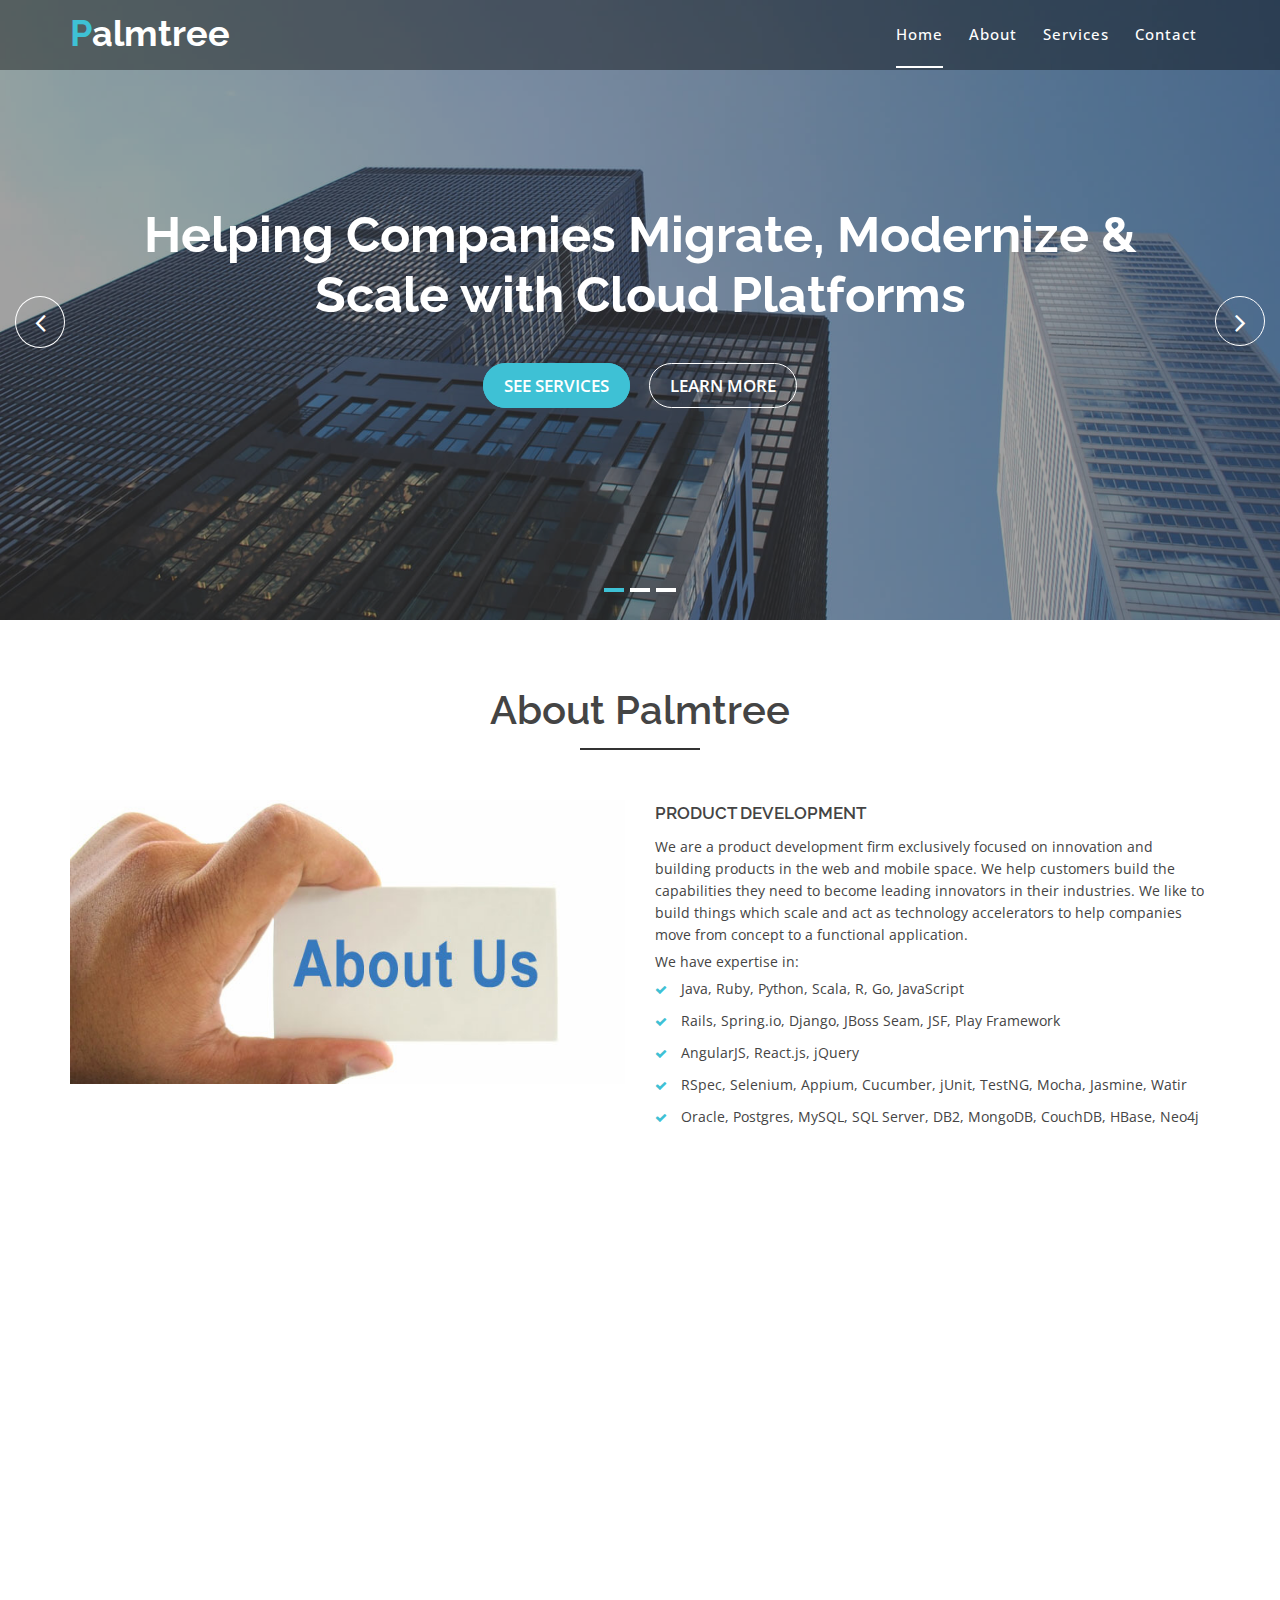
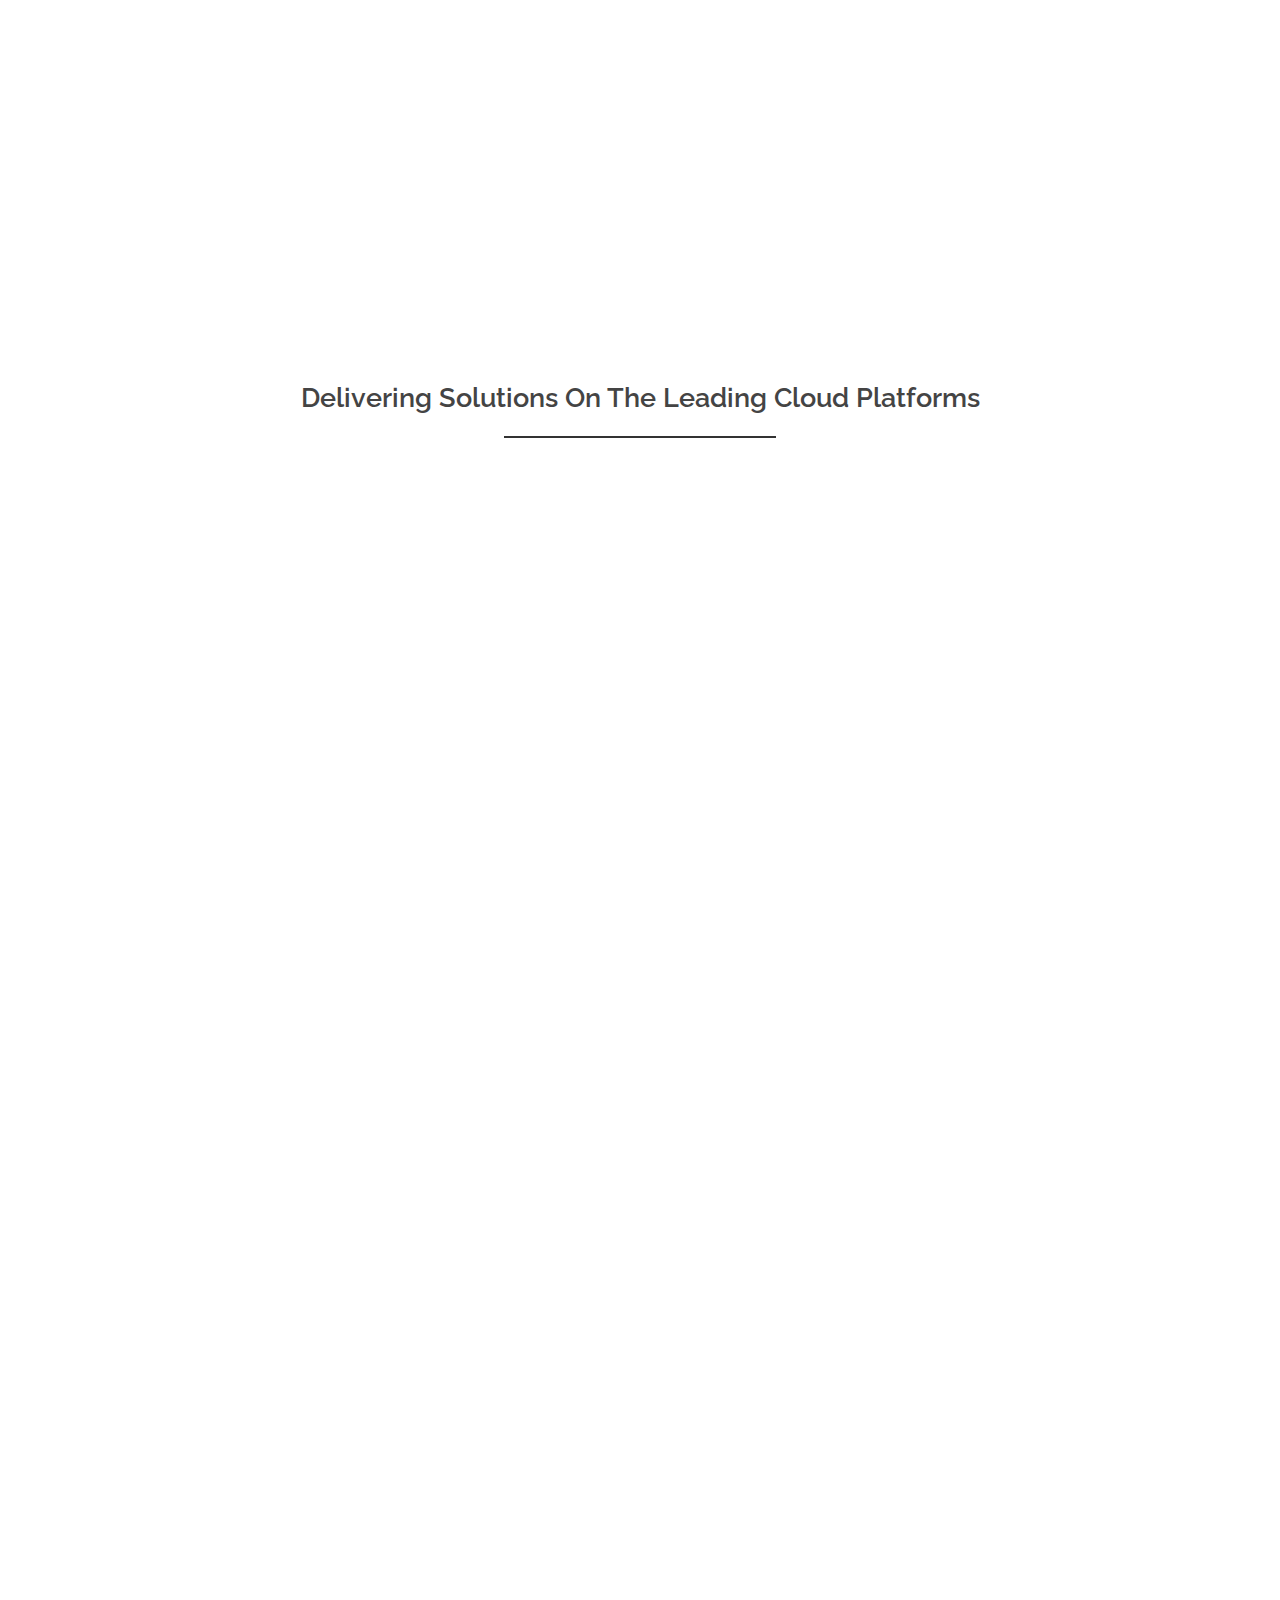
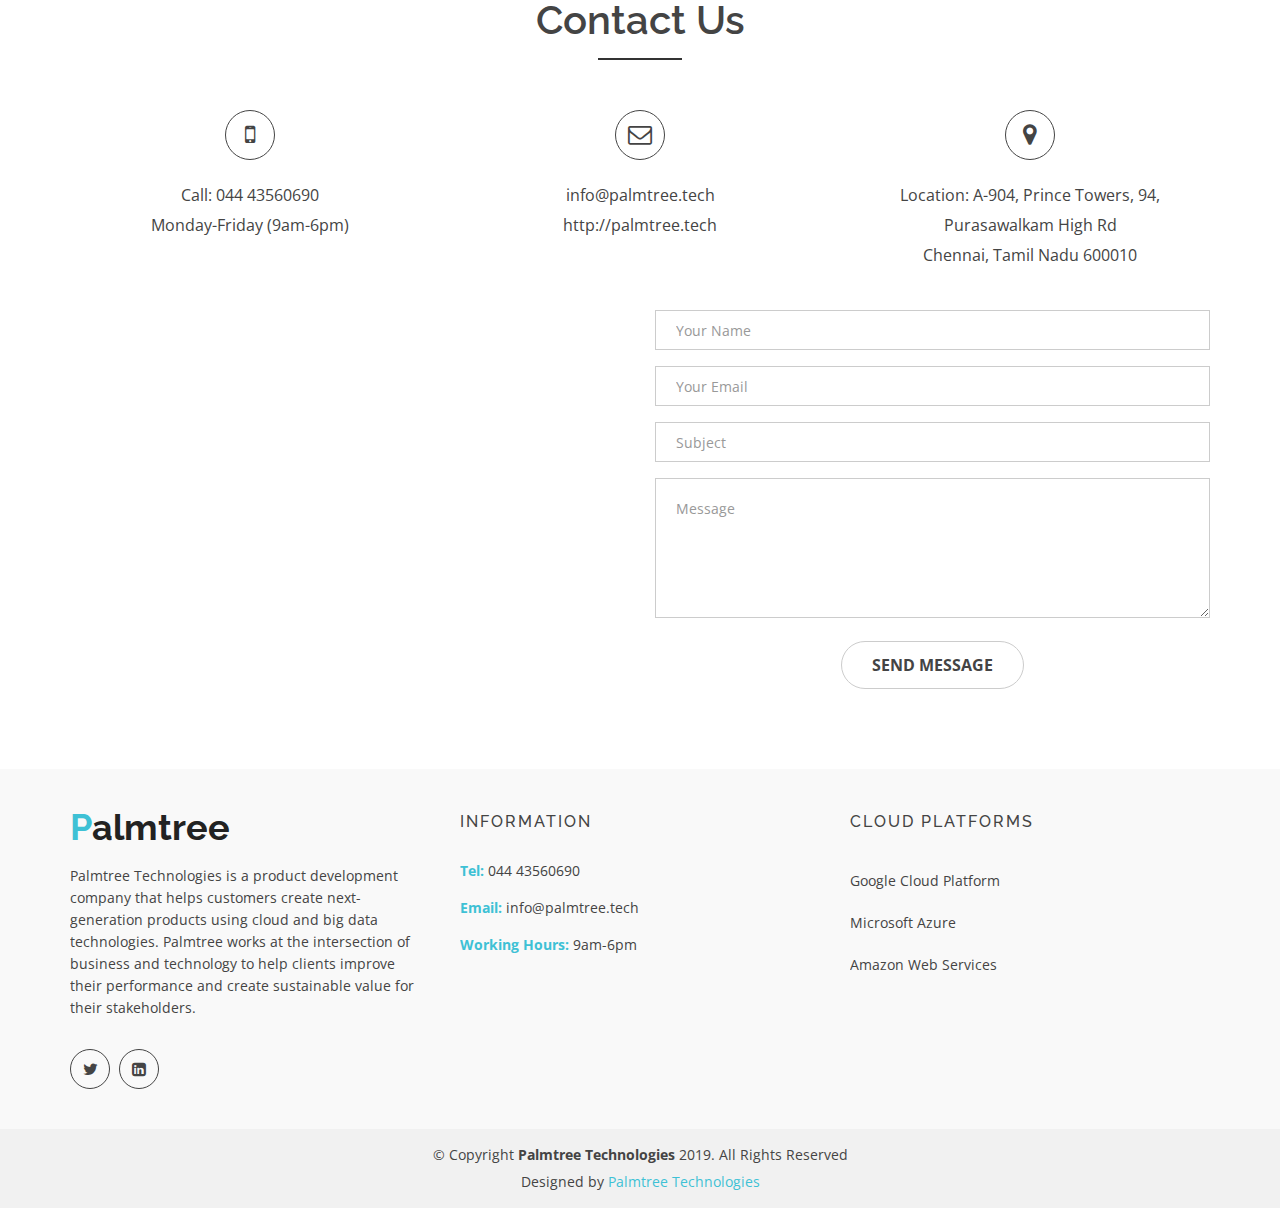
<file: index.html>
<!doctype html>
<html lang="en">
<head>
  <meta charset="utf-8">
  <title>Palmtree Technologies</title>
  <meta content="width=device-width, initial-scale=1.0" name="viewport">
  <meta content="" name="keywords">
  <meta content="" name="description">

  <!-- Favicons -->
  <link href="img/favicon.ico" rel="icon">
  <link href="img/favicon" rel="apple-touch-icon">

  <!-- Google Fonts -->
  <link href="https://fonts.googleapis.com/css?family=Open+Sans:300,400,400i,600,700|Raleway:300,400,400i,500,500i,700,800,900" rel="stylesheet">

  <!-- Bootstrap CSS File -->
  <link href="lib/bootstrap/css/bootstrap.min.css" rel="stylesheet">

  <!-- Libraries CSS Files -->
  <link href="lib/nivo-slider/css/nivo-slider.css" rel="stylesheet">
  <link href="lib/owlcarousel/owl.carousel.css" rel="stylesheet">
  <link href="lib/owlcarousel/owl.transitions.css" rel="stylesheet">
  <link href="lib/font-awesome/css/font-awesome.min.css" rel="stylesheet">
  <link href="lib/animate/animate.min.css" rel="stylesheet">
  <link href="lib/venobox/venobox.css" rel="stylesheet">

  <!-- Nivo Slider Theme -->
  <link href="css/nivo-slider-theme.css" rel="stylesheet">

  <!-- Main Stylesheet File -->
  <link href="css/style.css" rel="stylesheet">

  <!-- Responsive Stylesheet File -->
  <link href="css/responsive.css" rel="stylesheet">

  <!-- =======================================================
    Theme Name: eBusiness
    Theme URL: https://bootstrapmade.com/ebusiness-bootstrap-corporate-template/
    Author: BootstrapMade.com
    License: https://bootstrapmade.com/license/
  ======================================================= -->

  <!-- Global site tag (gtag.js) - Google Analytics -->
  <script async src="https://www.googletagmanager.com/gtag/js?id=UA-143783384-1"></script>
  <script>
    window.dataLayer = window.dataLayer || [];
    function gtag(){dataLayer.push(arguments);}
    gtag('js', new Date());

    gtag('config', 'UA-143783384-1');
  </script>

</head>

<body data-spy="scroll" data-target="#navbar-example">

  <div id="preloader"></div>

  <header>
    <!-- header-area start -->
    <div id="sticker" class="header-area">
      <div class="container">
        <div class="row">
          <div class="col-md-12 col-sm-12">

            <!-- Navigation -->
            <nav class="navbar navbar-default">
              <!-- Brand and toggle get grouped for better mobile display -->
              <div class="navbar-header">
                <button type="button" class="navbar-toggle collapsed" data-toggle="collapse" data-target=".bs-example-navbar-collapse-1" aria-expanded="false">
										<span class="sr-only">Toggle navigation</span>
										<span class="icon-bar"></span>
										<span class="icon-bar"></span>
										<span class="icon-bar"></span>
									</button>
                <!-- Brand -->
                <a class="navbar-brand page-scroll sticky-logo" href="index.html">
                  <h1><span>P</span>almtree</h1>
                  <!-- Uncomment below if you prefer to use an image logo -->
                  <!-- <img src="img/logo.png" alt="" title=""> -->
								</a>
              </div>
              <!-- Collect the nav links, forms, and other content for toggling -->
              <div class="collapse navbar-collapse main-menu bs-example-navbar-collapse-1" id="navbar-example">
                <ul class="nav navbar-nav navbar-right">
                  <li class="active">
                    <a class="page-scroll" href="#home">Home</a>
                  </li>
                  <li>
                    <a class="page-scroll" href="#about">About</a>
                  </li>
                  <li>
                    <a class="page-scroll" href="#services">Services</a>
                  </li>
                  <li>
                    <a class="page-scroll" href="#contact">Contact</a>
                  </li>
                </ul>
              </div>
              <!-- navbar-collapse -->
            </nav>
            <!-- END: Navigation -->
          </div>
        </div>
      </div>
    </div>
    <!-- header-area end -->
  </header>
  <!-- header end -->

  <!-- Start Slider Area -->
  <div id="home" class="slider-area">
    <div class="bend niceties preview-2">
      <div id="ensign-nivoslider" class="slides">
        <img src="img/slider/slider1.jpg" alt="" title="#slider-direction-1" />
        <img src="img/slider/slider2.jpg" alt="" title="#slider-direction-2" />
        <img src="img/slider/slider3.jpg" alt="" title="#slider-direction-3" />
      </div>

      <!-- direction 1 -->
      <div id="slider-direction-1" class="slider-direction slider-one">
        <div class="container">
          <div class="row">
            <div class="col-md-12 col-sm-12 col-xs-12">
              <div class="slider-content">
                <!-- layer 1 -->
                <div class="layer-1-2 wow slideInUp" data-wow-duration="2s" data-wow-delay=".1s">
                  <h1 class="title2">Helping Companies Migrate, Modernize & Scale with Cloud Platforms</h1>
                </div>
                <!-- layer 2 -->
                <div class="layer-1-3 hidden-xs wow slideInUp" data-wow-duration="2s" data-wow-delay=".2s">
                  <a class="ready-btn right-btn page-scroll" href="#services">See Services</a>
                  <a class="ready-btn page-scroll" href="#about">Learn More</a>
                </div>
              </div>
            </div>
          </div>
        </div>
      </div>

      <!-- direction 2 -->
      <div id="slider-direction-2" class="slider-direction slider-two">
        <div class="container">
          <div class="row">
            <div class="col-md-12 col-sm-12 col-xs-12">
              <div class="slider-content text-center">
                <!-- layer 1 -->
                <div class="layer-1-2 wow slideInUp" data-wow-duration="2s" data-wow-delay=".1s">
                  <h1 class="title2">Solving complex business problems for more than a decade</h1>
                </div>
                <!-- layer 2 -->
                <div class="layer-1-3 hidden-xs wow slideInUp" data-wow-duration="2s" data-wow-delay=".2s">
                  <a class="ready-btn right-btn page-scroll" href="#services">See Services</a>
                  <a class="ready-btn page-scroll" href="#about">Learn More</a>
                </div>
              </div>
            </div>
          </div>
        </div>
      </div>

      <!-- direction 3 -->
      <div id="slider-direction-3" class="slider-direction slider-two">
        <div class="container">
          <div class="row">
            <div class="col-md-12 col-sm-12 col-xs-12">
              <div class="slider-content">
                <!-- layer 1 -->
                <div class="layer-1-2 wow slideInUp" data-wow-duration="2s" data-wow-delay=".1s">
                  <h1 class="title2">Migration to digital with solutions that are agile and built in the cloud.</h1>
                </div>
                <!-- layer 2 -->
                <div class="layer-1-3 hidden-xs wow slideInUp" data-wow-duration="2s" data-wow-delay=".2s">
                  <a class="ready-btn right-btn page-scroll" href="#services">See Services</a>
                  <a class="ready-btn page-scroll" href="#about">Learn More</a>
                </div>
              </div>
            </div>
          </div>
        </div>
      </div>
    </div>
  </div>
  <!-- End Slider Area -->

  <!-- Start About area -->
  <div id="about" class="about-area area-padding">
    <div class="container">
      <div class="row">
        <div class="col-md-12 col-sm-12 col-xs-12">
          <div class="section-headline text-center">
            <h2>About Palmtree</h2>
          </div>
        </div>
      </div>
      <div class="row wow lightSpeedIn">
        <!-- single-well start-->
        <div class="col-md-6 col-sm-6 col-xs-12">
          <div class="well-left">
            <div class="single-well">
              <a href="#">
								  <img src="img/about/about-us.jpg" alt="">
								</a>
            </div>
          </div>
        </div>
        <!-- single-well end-->
        <div class="col-md-6 col-sm-6 col-xs-12">
          <div class="well-middle">
            <div class="single-well">
              <a href="#">
                <h4 class="sec-head">product development</h4>
              </a>
              We are a product development firm exclusively focused on innovation and building products in the web and mobile space. We help customers build the capabilities they need to become leading innovators in their industries. 

              We like to build things which scale and act as technology accelerators to help companies move from concept to a functional application.
              <p class="about-sec-p">We have expertise in:</p>
              <ul>
                <li>
                  <i class="fa fa-check"></i> Java, Ruby, Python, Scala, R, Go, JavaScript
                </li>
                <li>
                  <i class="fa fa-check"></i> Rails, Spring.io, Django, JBoss Seam, JSF, Play Framework
                </li>
                <li>
                  <i class="fa fa-check"></i> AngularJS, React.js, jQuery
                </li>
                <li>
                  <i class="fa fa-check"></i> RSpec, Selenium, Appium, Cucumber, jUnit, TestNG, Mocha, Jasmine, Watir
                </li>
                <li>
                  <i class="fa fa-check"></i> Oracle, Postgres, MySQL, SQL Server, DB2, MongoDB, CouchDB, HBase, Neo4j
                </li>
              </ul>
            </div>
          </div>
        </div>
        <!-- End col-->
      </div>
    </div>
  </div>
  <!-- End About area -->

  <!-- Start Service area -->
  <div id="services" class="services-area area-padding">
    <div class="container">
      <div class="row">
        <div class="col-md-12 col-sm-12 col-xs-12">
          <div class="section-headline services-head text-center">
            <h2>Our Services</h2>
          </div>
        </div>
      </div>
      <div class="row text-center  wow zoomIn">
        <div class="services-contents">
          <!-- Start Left services -->
          <div class="col-md-4 col-sm-4 col-xs-12">
            <div class="about-move">
              <div class="services-details">
                <div class="single-services">
                  <p class="services-icon">
											<i class="fa fa-database"></i>
										</p>
                  <h4>Big Data</h4>
                  <p>
                    Ingest and analyze massive amounts of data in real-time through cloud-based distributed computing methods to drive business decisions.
                  </p>
                </div>
              </div>
              <!-- end about-details -->
            </div>
          </div>
          <div class="col-md-4 col-sm-4 col-xs-12">
            <div class="about-move">
              <div class="services-details">
                <div class="single-services">
                  <p class="services-icon">
											<i class="fa fa-cloud"></i>
										</p>
                  <h4>Cloud Computing</h4>
                  <p>
                    We help you take greater advantage of the Cloud by addressing challenges 
                  </p>
                </div>
              </div>
              <!-- end about-details -->
            </div>
          </div>
          <div class="col-md-4 col-sm-4 col-xs-12">
            <!-- end col-md-4 -->
            <div class=" about-move">
              <div class="services-details">
                <div class="single-services">
                  <p class="services-icon">
											<i class="fa fa-code"></i>
										</p>
                  <h4>Enterprise Integration</h4>
                  <p>
                    We offer cloud data integration and API transformation capabilities. We allow organizations to design, deploy, and manage the entire integration lifecycle.
                  </p>
                </div>
              </div>
              <!-- end about-details -->
            </div>
          </div>
          <div class="col-md-4 col-sm-4 col-xs-12">
            <!-- end col-md-4 -->
            <div class=" about-move">
              <div class="services-details">
                <div class="single-services">
                  <p class="services-icon">
											<i class="fa fa-cloud"></i>
										</p>
                  <h4>Internet of Things</h4>
                  <p>
                    Internet of Things makes your life easier and better. We offer various IoT solutions to developers as well as enterprise solutions to customize and integrate IoT.
                  </p>
                </div>
              </div>
              <!-- end about-details -->
            </div>
          </div>
          <!-- End Left services -->
          <div class="col-md-4 col-sm-4 col-xs-12">
            <!-- end col-md-4 -->
            <div class=" about-move">
              <div class="services-details">
                <div class="single-services">
                  <p class="services-icon">
											<i class="fa fa-mobile"></i>
										</p>
                  <h4>Mobile Advertising</h4>
                  <p>
                    Since mobile usage has grown rapidly over the past few years, millions of users spending hours per day on surfing the Internet. We help you reach out your clients easily through mobile advertising.
                  </p>
                </div>
              </div>
              <!-- end about-details -->
            </div>
          </div>
          <!-- End Left services -->
          <div class="col-md-4 col-sm-4 col-xs-12">
            <!-- end col-md-4 -->
            <div class=" about-move">
              <div class="services-details">
                <div class="single-services">
                  <p class="services-icon">
											<i class="fa fa-ticket"></i>
										</p>
                  <h4>Application Development</h4>
                  <p>
                    We offer End-to-End App development services 
                  </p>
                </div>
              </div>
              <!-- end about-details -->
            </div>
          </div>
        </div>
      </div>
    </div>
  </div>
  <!-- End Service area -->

  <!--Start partners -->
  <div class="partners-sec area-padding">
    <div class="container">
      <div class="row">
        <div class="col-md-12 col-sm-12 col-xs-12">
          <div class="section-headline text-center">
            <h2>Delivering solutions on the leading cloud platforms</h2>
          </div>
        </div>
      </div>
      <div class="row">
        <div class="col-md-7 col-sm-7 col-xs-7 wow bounceInLeft">
          <div class="partners-sec-left">
            <h4>Google</h4>
            <h6>Google Cloud Platform</h6>
            <p>
              Our mission is to support customers with intelligent and innovative cloud adoption by providing capabilities to enable, integrate and operate cloud platforms. Our focus is ensuring the enterprise can consume cloud based IT in a clear and secure way, by carefully selecting and providing the tools and services required for successful cloud adoption.
            </p>
            <p>
              We also bring deep expertise in data engineering, helping customers adopt Google’s various data services while ensuring you meet any regulatory compliances. Our goal is to help you build out powerful and flexible data platforms, enabling your data scientists to gain insights into your data.
            </p>
            <!--<a href="google-cloud.html" class="ready-btn">View Competencies</a>-->
          </div>
        </div>
        <div class="col-md-5 col-sm-5 col-xs-5 wow bounceInRight">
          <div class="partners-image">
            <img src="img/partners/gcp.png" alt="">
          </div>
        </div>
      </div>
      <div class="row pt-5 wow zoomIn">
        <div class="col-md-5 col-sm-5 col-xs-5">
          <div class="partners-image">
            <img src="img/partners/microsoftazure.png" alt="">
          </div>
        </div>
        <div class="col-md-7 col-sm-7 col-xs-7">
          <div class="partners-sec-left">
            <h4>Microsoft</h4>
            <h6>Microsoft Azure</h6>
            <p>
              Our mission is to support customers with intelligent and innovative cloud adoption by providing capabilities to enable, integrate and operate cloud platforms. Our focus is ensuring the enterprise can consume cloud based IT in a clear and secure way, by carefully selecting and providing the tools and services required for successful cloud adoption.
            </p>
            <p>
              We also bring deep expertise in data engineering, helping customers adopt Azure's various data services while ensuring you meet any regulatory compliances. Our goal is to help you build out powerful and flexible data platforms, enabling your data scientists to gain insights into your data.
            </p>
            <!--<a href="#" class="ready-btn">View Competencies</a>-->
          </div>
        </div>
      </div>
      <div class="row pt-5">
        <div class="col-md-7 col-sm-7 col-xs-7 wow bounceInRight">
          <div class="partners-sec-left">
            <h4>Amazon</h4>
            <h6>Amazon Web Services</h6>
            <p>
              Our mission is to support customers with intelligent and innovative cloud adoption by providing capabilities to enable, integrate and operate cloud platforms. Our focus is ensuring the enterprise can consume cloud based IT in a clear and secure way, by carefully selecting and providing the tools and services required for successful cloud adoption.
            </p>
            <p>
              We also bring deep expertise in data engineering, helping customers adopt AWS's various data services while ensuring you meet any regulatory compliances. Our goal is to help you build out powerful and flexible data platforms, enabling your data scientists to gain insights into your data.
            </p>
            <!--<a href="#" class="ready-btn">View Competencies</a>-->
          </div>
        </div>
        <div class="col-md-5 col-sm-5 col-xs-5 wow bounceInLeft">
          <div class="partners-image">
            <img src="img/partners/aws.png" alt="">
          </div>
        </div>
      </div>
    </div>
  </div>
  <!--End partners -->

  <!-- Start contact Area -->
  <div id="contact" class="contact-area">
    <div class="contact-inner area-padding">
      <div class="contact-overly"></div>
      <div class="container ">
        <div class="row">
          <div class="col-md-12 col-sm-12 col-xs-12">
            <div class="section-headline text-center">
              <h2>Contact us</h2>
            </div>
          </div>
        </div>
        <div class="row">
          <!-- Start contact icon column -->
          <div class="col-md-4 col-sm-4 col-xs-12">
            <div class="contact-icon text-center">
              <div class="single-icon">
                <i class="fa fa-mobile"></i>
                <p>
                  Call: 044 43560690 <br>
                  <span>Monday-Friday (9am-6pm)</span>
                </p>
              </div>
            </div>
          </div>
          <!-- Start contact icon column -->
          <div class="col-md-4 col-sm-4 col-xs-12">
            <div class="contact-icon text-center">
              <div class="single-icon">
                <i class="fa fa-envelope-o"></i>
                <p>
                  info@palmtree.tech<br>
                  <span>http://palmtree.tech</span>
                </p>
              </div>
            </div>
          </div>
          <!-- Start contact icon column -->
          <div class="col-md-4 col-sm-4 col-xs-12">
            <div class="contact-icon text-center">
              <div class="single-icon">
                <i class="fa fa-map-marker"></i>
                <p>
                  Location: A-904, Prince Towers, 94, Purasawalkam High Rd<br>
                  <span>Chennai, Tamil Nadu 600010</span>
                </p>
              </div>
            </div>
          </div>
        </div>
        <div class="row">

          <!-- Start Google Map -->
          <div class="col-md-6 col-sm-6 col-xs-12">
            <!-- Start Map -->
            <!-- Uncomment below if you wan to use dynamic maps -->
            <!--<div id="google-map" data-latitude="40.713732" data-longitude="-74.0092704"></div>-->
            <iframe src="https://www.google.com/maps/embed?pb=!1m18!1m12!1m3!1d3886.2139048132!2d80.24537445017437!3d13.085625690735927!2m3!1f0!2f0!3f0!3m2!1i1024!2i768!4f13.1!3m3!1m2!1s0x3a5265d9406a4855%3A0x482de03ae4b0a02b!2sPrince%20Towers!5e0!3m2!1sen!2sin!4v1571922274163!5m2!1sen!2sin" width="560" height="300" frameborder="0" style="border:0;" allowfullscreen=""></iframe>
            <!-- End Map -->
          </div>
          <!-- End Google Map -->

          <!-- Start  contact -->
          <div class="col-md-6 col-sm-6 col-xs-12">
            <div class="form contact-form">
              <div id="sendmessage">Your message has been sent. Thank you!</div>
              <div id="errormessage"></div>
              <form action="" method="post" role="form" class="contactForm">
                <div class="form-group">
                  <input type="text" name="name" class="form-control" id="name" placeholder="Your Name" data-rule="minlen:4" data-msg="Please enter at least 4 chars" />
                  <div class="validation"></div>
                </div>
                <div class="form-group">
                  <input type="email" class="form-control" name="email" id="email" placeholder="Your Email" data-rule="email" data-msg="Please enter a valid email" />
                  <div class="validation"></div>
                </div>
                <div class="form-group">
                  <input type="text" class="form-control" name="subject" id="subject" placeholder="Subject" data-rule="minlen:4" data-msg="Please enter at least 8 chars of subject" />
                  <div class="validation"></div>
                </div>
                <div class="form-group">
                  <textarea class="form-control" name="message" rows="5" data-rule="required" data-msg="Please write something for us" placeholder="Message"></textarea>
                  <div class="validation"></div>
                </div>
                <div class="text-center"><button type="submit">Send Message</button></div>
              </form>
            </div>
          </div>
          <!-- End Left contact -->
        </div>
      </div>
    </div>
  </div>
  <!-- End Contact Area -->

  <!-- Start Footer bottom Area -->
  <footer>
    <div class="footer-area">
      <div class="container">
        <div class="row">
          <div class="col-md-4 col-sm-4 col-xs-12">
            <div class="footer-content">
              <div class="footer-head">
                <div class="footer-logo">
                  <h2><span>P</span>almtree</h2>
                </div>

                <p>Palmtree Technologies is a product development company that helps customers create next-generation products using cloud and big data technologies. Palmtree works at the intersection of business and technology to help clients improve their performance and create sustainable value for their stakeholders.</p>
                <div class="footer-icons">
                  <ul>
                    <li>
                      <a href="https://twitter.com/palmtreelabs" target="_blank"><i class="fa fa-twitter"></i></a>
                    </li>
                    <li>
                      <a href="https://in.linkedin.com/company/palmtree-infotech" target="_blank"><i class="fa fa-linkedin-square"></i></a>
                    </li>
                  </ul>
                </div>
              </div>
            </div>
          </div>
          <!-- end single footer -->
          <div class="col-md-4 col-sm-4 col-xs-12">
            <div class="footer-content">
              <div class="footer-head">
                <h4>information</h4>
                <div class="footer-contacts">
                  <p><span>Tel:</span> 044 43560690 </p>
                  <p><span>Email:</span> info@palmtree.tech</p>
                  <p><span>Working Hours:</span> 9am-6pm</p>
                </div>
              </div>
            </div>
          </div>
          <!-- end single footer -->
          <div class="col-md-4 col-sm-4 col-xs-12">
            <div class="footer-content">
              <div class="footer-head">
                <h4>Cloud Platforms</h4>
                <!--<div class="flicker-img">
                  <a href="#"><img src="img/portfolio/1.jpg" alt=""></a>
                  <a href="#"><img src="img/portfolio/2.jpg" alt=""></a>
                  <a href="#"><img src="img/portfolio/3.jpg" alt=""></a>
                  <a href="#"><img src="img/portfolio/4.jpg" alt=""></a>
                  <a href="#"><img src="img/portfolio/5.jpg" alt=""></a>
                  <a href="#"><img src="img/portfolio/6.jpg" alt=""></a>
                </div>-->
                <div class="footer-last">
                  <ul>
                    <li>Google Cloud Platform</li>
                    <li>Microsoft Azure</li>
                    <li>Amazon Web Services</li>
                  </ul>
              </div>
              </div>
            </div>
          </div>
        </div>
      </div>
    </div>
    <div class="footer-area-bottom">
      <div class="container">
        <div class="row">
          <div class="col-md-12 col-sm-12 col-xs-12">
            <div class="copyright text-center">
              <p>
                &copy; Copyright <strong>Palmtree Technologies</strong> 2019. All Rights Reserved
              </p>
            </div>
            <div class="credits">
              <!--
                All the links in the footer should remain intact.
                You can delete the links only if you purchased the pro version.
                Licensing information: https://bootstrapmade.com/license/
                Purchase the pro version with working PHP/AJAX contact form: https://bootstrapmade.com/buy/?theme=eBusiness
              -->
              Designed by <a href="http://palmtree.tech/">Palmtree Technologies</a>
            </div>
          </div>
        </div>
      </div>
    </div>
  </footer>

  <a href="#" class="back-to-top"><i class="fa fa-chevron-up"></i></a>

  <!-- JavaScript Libraries -->
  <script src="lib/jquery/jquery.min.js"></script>
  <script src="lib/bootstrap/js/bootstrap.min.js"></script>
  <script src="lib/owlcarousel/owl.carousel.min.js"></script>
  <script src="lib/venobox/venobox.min.js"></script>
  <script src="lib/knob/jquery.knob.js"></script>
  <script src="lib/wow/wow.min.js"></script>
  <script>
    new WOW().init();
  </script>
  <script src="lib/parallax/parallax.js"></script>
  <script src="lib/easing/easing.min.js"></script>
  <script src="lib/nivo-slider/js/jquery.nivo.slider.js" type="text/javascript"></script>
  <script src="lib/appear/jquery.appear.js"></script>
  <script src="lib/isotope/isotope.pkgd.min.js"></script>
  <!-- Uncomment below if you want to use dynamic Google Maps -->
  <!-- <script src="https://maps.googleapis.com/maps/api/js?key=AIzaSyD8HeI8o-c1NppZA-92oYlXakhDPYR7XMY"></script> -->

  <!-- Contact Form JavaScript File -->
  <script src="contactform/contactform.js"></script>
  <script src="js/main.js"></script>
  <script src="https://smtpjs.com/v3/smtp.js"></script>
</body>

</html>
</file>
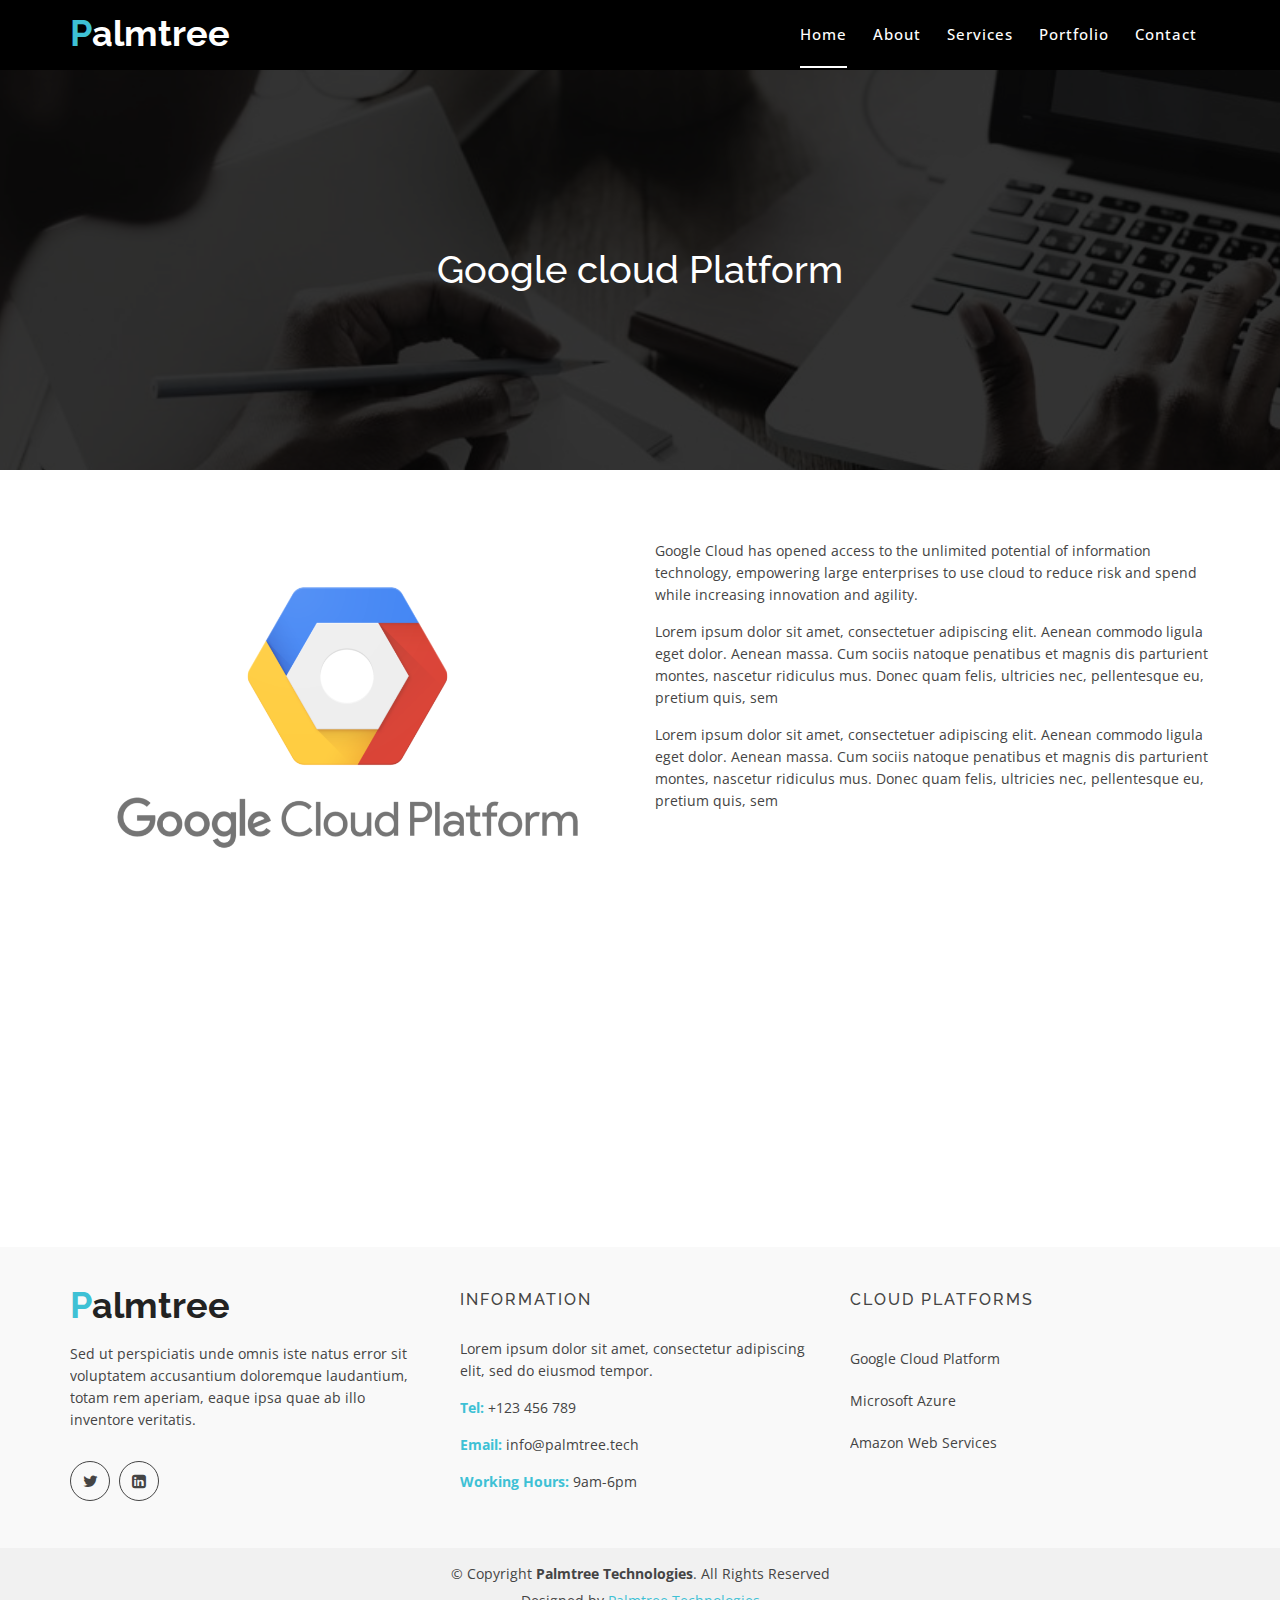
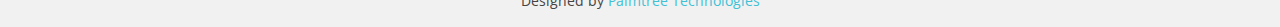
<file: google-cloud.html>
<!doctype html>
<html lang="en">
<head>
  <meta charset="utf-8">
  <title>Palmtree Technologies</title>
  <meta content="width=device-width, initial-scale=1.0" name="viewport">
  <meta content="" name="keywords">
  <meta content="" name="description">

  <!-- Favicons -->
  <link href="img/favicon.png" rel="icon">
  <link href="img/apple-touch-icon.png" rel="apple-touch-icon">

  <!-- Google Fonts -->
  <link href="https://fonts.googleapis.com/css?family=Open+Sans:300,400,400i,600,700|Raleway:300,400,400i,500,500i,700,800,900" rel="stylesheet">

  <!-- Bootstrap CSS File -->
  <link href="lib/bootstrap/css/bootstrap.min.css" rel="stylesheet">

  <!-- Libraries CSS Files -->
  <link href="lib/nivo-slider/css/nivo-slider.css" rel="stylesheet">
  <link href="lib/owlcarousel/owl.carousel.css" rel="stylesheet">
  <link href="lib/owlcarousel/owl.transitions.css" rel="stylesheet">
  <link href="lib/font-awesome/css/font-awesome.min.css" rel="stylesheet">
  <link href="lib/animate/animate.min.css" rel="stylesheet">
  <link href="lib/venobox/venobox.css" rel="stylesheet">

  <!-- Nivo Slider Theme -->
  <link href="css/nivo-slider-theme.css" rel="stylesheet">

  <!-- Main Stylesheet File -->
  <link href="css/style.css" rel="stylesheet">

  <!-- Responsive Stylesheet File -->
  <link href="css/responsive.css" rel="stylesheet">

  <!-- =======================================================
    Theme Name: eBusiness
    Theme URL: https://bootstrapmade.com/ebusiness-bootstrap-corporate-template/
    Author: BootstrapMade.com
    License: https://bootstrapmade.com/license/
  ======================================================= -->
</head>

<body data-spy="scroll" data-target="#navbar-example">

  <div id="preloader"></div>

  <header>
    <!-- header-area start -->
    <div id="sticker" class="header-area inner-page">
      <div class="container">
        <div class="row">
          <div class="col-md-12 col-sm-12">

            <!-- Navigation -->
            <nav class="navbar navbar-default">
              <!-- Brand and toggle get grouped for better mobile display -->
              <div class="navbar-header">
                <button type="button" class="navbar-toggle collapsed" data-toggle="collapse" data-target=".bs-example-navbar-collapse-1" aria-expanded="false">
										<span class="sr-only">Toggle navigation</span>
										<span class="icon-bar"></span>
										<span class="icon-bar"></span>
										<span class="icon-bar"></span>
									</button>
                <!-- Brand -->
                <a class="navbar-brand page-scroll sticky-logo" href="index.html">
                  <h1><span>P</span>almtree</h1>
                  <!-- Uncomment below if you prefer to use an image logo -->
                  <!-- <img src="img/logo.png" alt="" title=""> -->
								</a>
              </div>
              <!-- Collect the nav links, forms, and other content for toggling -->
              <div class="collapse navbar-collapse main-menu bs-example-navbar-collapse-1" id="navbar-example">
                <ul class="nav navbar-nav navbar-right">
                  <li class="active">
                    <a class="page-scroll" href="#home">Home</a>
                  </li>
                  <li>
                    <a class="page-scroll" href="#about">About</a>
                  </li>
                  <li>
                    <a class="page-scroll" href="#services">Services</a>
                  </li>
                  <li>
                    <a class="page-scroll" href="#portfolio">Portfolio</a>
                  </li>
                  <li>
                    <a class="page-scroll" href="#contact">Contact</a>
                  </li>
                </ul>
              </div>
              <!-- navbar-collapse -->
            </nav>
            <!-- END: Navigation -->
          </div>
        </div>
      </div>
    </div>
    <!-- header-area end -->
  </header>
  <!-- header end -->

  <!-- Start About area -->
  <div class="google-cloud-sec"> 
    <div class="bg-overlay">
      <div class="container">
        <div class="row">
          <div class="col-md-12 col-sm-12 col-xs-12">
            <div class="text-center">
              <h2>Google cloud Platform</h2>
            </div>   
          </div>
        </div>
      </div>
    </div>
  </div>
  <div id="about" class="about-area area-padding">
    <div class="container">
      <div class="row wow lightSpeedIn">
          <!-- single-well start-->
        <div class="col-md-6 col-sm-6 col-xs-12">
          <div class="well-left">
            <div class="single-well">
              <a href="#">
						    <img src="img/partners/gcp.png" alt="">
					  	</a>
            </div>
          </div>
        </div>
        <!-- single-well end-->
        <div class="col-md-6 col-sm-6 col-xs-12">
          <div class="well-middle">
            <div class="single-well">
              <p>Google Cloud has opened access to the unlimited potential of information technology, empowering large enterprises to use cloud to reduce risk and spend while increasing innovation and agility.</p>

              <p>Lorem ipsum dolor sit amet, consectetuer adipiscing elit. Aenean commodo ligula eget dolor. Aenean massa. Cum sociis natoque penatibus et magnis dis parturient montes, nascetur ridiculus mus. Donec quam felis, ultricies nec, pellentesque eu, pretium quis, sem</p>

              <p>Lorem ipsum dolor sit amet, consectetuer adipiscing elit. Aenean commodo ligula eget dolor. Aenean massa. Cum sociis natoque penatibus et magnis dis parturient montes, nascetur ridiculus mus. Donec quam felis, ultricies nec, pellentesque eu, pretium quis, sem</p>
            </div>
          </div>
        </div>
        <!-- End col-->
      </div>
    </div>
  </div>
</div>
  <!-- End About area -->
  <div class="gcp-area container">
    <div class="col-md-4 col-sm-4 col-xs-12">
      <div class="about-move">
        <div class="services-details">
          <div class="single-services">
            <h4>Data Analytics</h4>
            <a class="services-icon" href="#">
              <i class="fa fa-bar-chart"></i>
            </a>
            <p>
              Take full advantage of GCP while putting your data to work. Whether as a participant for business intelligence or in support of your business targets, Cloudreach is here to help you from comprehension to application and execution.
            </p>
          </div>
        </div>
      </div>
    </div>
    <div class="col-md-4 col-sm-4 col-xs-12">
      <div class="about-move">
        <div class="services-details">
          <div class="single-services">
            <h4>Machine Learning</h4>
            <a class="services-icon" href="#">
              <i class="fa fa-cog"></i>
            </a>
            <p>
              Applying Machine Learning and AI is critical to the success of your business going forward without question. With the largest pool of GCP certified data engineers Cloudreach is able to put the latest deep learning and neural network technologies to work for you.
            </p>
          </div>
        </div>
      </div>
    </div>
    <div class="col-md-4 col-sm-4 col-xs-12">
      <div class="about-move">
        <div class="services-details">
          <div class="single-services">
            <h4>Cloud Adoption</h4>
            <a class="services-icon" href="#">
              <i class="fa fa-cloud"></i>
            </a>
            <p>
              Whether transitioning from an on-premise situation or going multi-cloud, the Cloudreach team has an established and long-standing expertise in adopting and migrating to Google Cloud Platform.
            </p>
          </div>
        </div>
      </div>
    </div>
  </div>
  <!-- Start Footer bottom Area -->
  <footer>
    <div class="footer-area">
      <div class="container">
        <div class="row">
          <div class="col-md-4 col-sm-4 col-xs-12">
            <div class="footer-content">
              <div class="footer-head">
                <div class="footer-logo">
                  <h2><span>P</span>almtree</h2>
                </div>

                <p>Sed ut perspiciatis unde omnis iste natus error sit voluptatem accusantium doloremque laudantium, totam rem aperiam, eaque ipsa quae ab illo inventore veritatis.</p>
                <div class="footer-icons">
                  <ul>
                    <li>
                      <a href="#"><i class="fa fa-twitter"></i></a>
                    </li>
                    <li>
                      <a href="https://in.linkedin.com/company/palmtree-infotech"><i class="fa fa-linkedin-square"></i></a>
                    </li>
                  </ul>
                </div>
              </div>
            </div>
          </div>
          <!-- end single footer -->
          <div class="col-md-4 col-sm-4 col-xs-12">
            <div class="footer-content">
              <div class="footer-head">
                <h4>information</h4>
                <p>
                  Lorem ipsum dolor sit amet, consectetur adipiscing elit, sed do eiusmod tempor.
                </p>
                <div class="footer-contacts">
                  <p><span>Tel:</span> +123 456 789</p>
                  <p><span>Email:</span> info@palmtree.tech</p>
                  <p><span>Working Hours:</span> 9am-6pm</p>
                </div>
              </div>
            </div>
          </div>
          <!-- end single footer -->
          <div class="col-md-4 col-sm-4 col-xs-12">
            <div class="footer-content">
              <div class="footer-head">
                <h4>Cloud Platforms</h4>
                <!--<div class="flicker-img">
                  <a href="#"><img src="img/portfolio/1.jpg" alt=""></a>
                  <a href="#"><img src="img/portfolio/2.jpg" alt=""></a>
                  <a href="#"><img src="img/portfolio/3.jpg" alt=""></a>
                  <a href="#"><img src="img/portfolio/4.jpg" alt=""></a>
                  <a href="#"><img src="img/portfolio/5.jpg" alt=""></a>
                  <a href="#"><img src="img/portfolio/6.jpg" alt=""></a>
                </div>-->
                <div class="footer-last">
                  <ul>
                    <li>Google Cloud Platform</li>
                    <li>Microsoft Azure</li>
                    <li>Amazon Web Services</li>
                  </ul>
              </div>
              </div>
            </div>
          </div>
        </div>
      </div>
    </div>
    <div class="footer-area-bottom">
      <div class="container">
        <div class="row">
          <div class="col-md-12 col-sm-12 col-xs-12">
            <div class="copyright text-center">
              <p>
                &copy; Copyright <strong>Palmtree Technologies</strong>. All Rights Reserved
              </p>
            </div>
            <div class="credits">
              <!--
                All the links in the footer should remain intact.
                You can delete the links only if you purchased the pro version.
                Licensing information: https://bootstrapmade.com/license/
                Purchase the pro version with working PHP/AJAX contact form: https://bootstrapmade.com/buy/?theme=eBusiness
              -->
              Designed by <a href="http://palmtree.tech/">Palmtree Technologies</a>
            </div>
          </div>
        </div>
      </div>
    </div>
  </footer>

  <a href="#" class="back-to-top"><i class="fa fa-chevron-up"></i></a>

  <!-- JavaScript Libraries -->
  <script src="lib/jquery/jquery.min.js"></script>
  <script src="lib/bootstrap/js/bootstrap.min.js"></script>
  <script src="lib/owlcarousel/owl.carousel.min.js"></script>
  <script src="lib/venobox/venobox.min.js"></script>
  <script src="lib/knob/jquery.knob.js"></script>
  <script src="lib/wow/wow.min.js"></script>
  <script>
    new WOW().init();
  </script>
  <script src="lib/parallax/parallax.js"></script>
  <script src="lib/easing/easing.min.js"></script>
  <script src="lib/nivo-slider/js/jquery.nivo.slider.js" type="text/javascript"></script>
  <script src="lib/appear/jquery.appear.js"></script>
  <script src="lib/isotope/isotope.pkgd.min.js"></script>
  <!-- Uncomment below if you want to use dynamic Google Maps -->
  <!-- <script src="https://maps.googleapis.com/maps/api/js?key=AIzaSyD8HeI8o-c1NppZA-92oYlXakhDPYR7XMY"></script> -->

  <!-- Contact Form JavaScript File -->
  <script src="contactform/contactform.js"></script>
  <script src="js/main.js"></script>
</body>

</html>
</file>
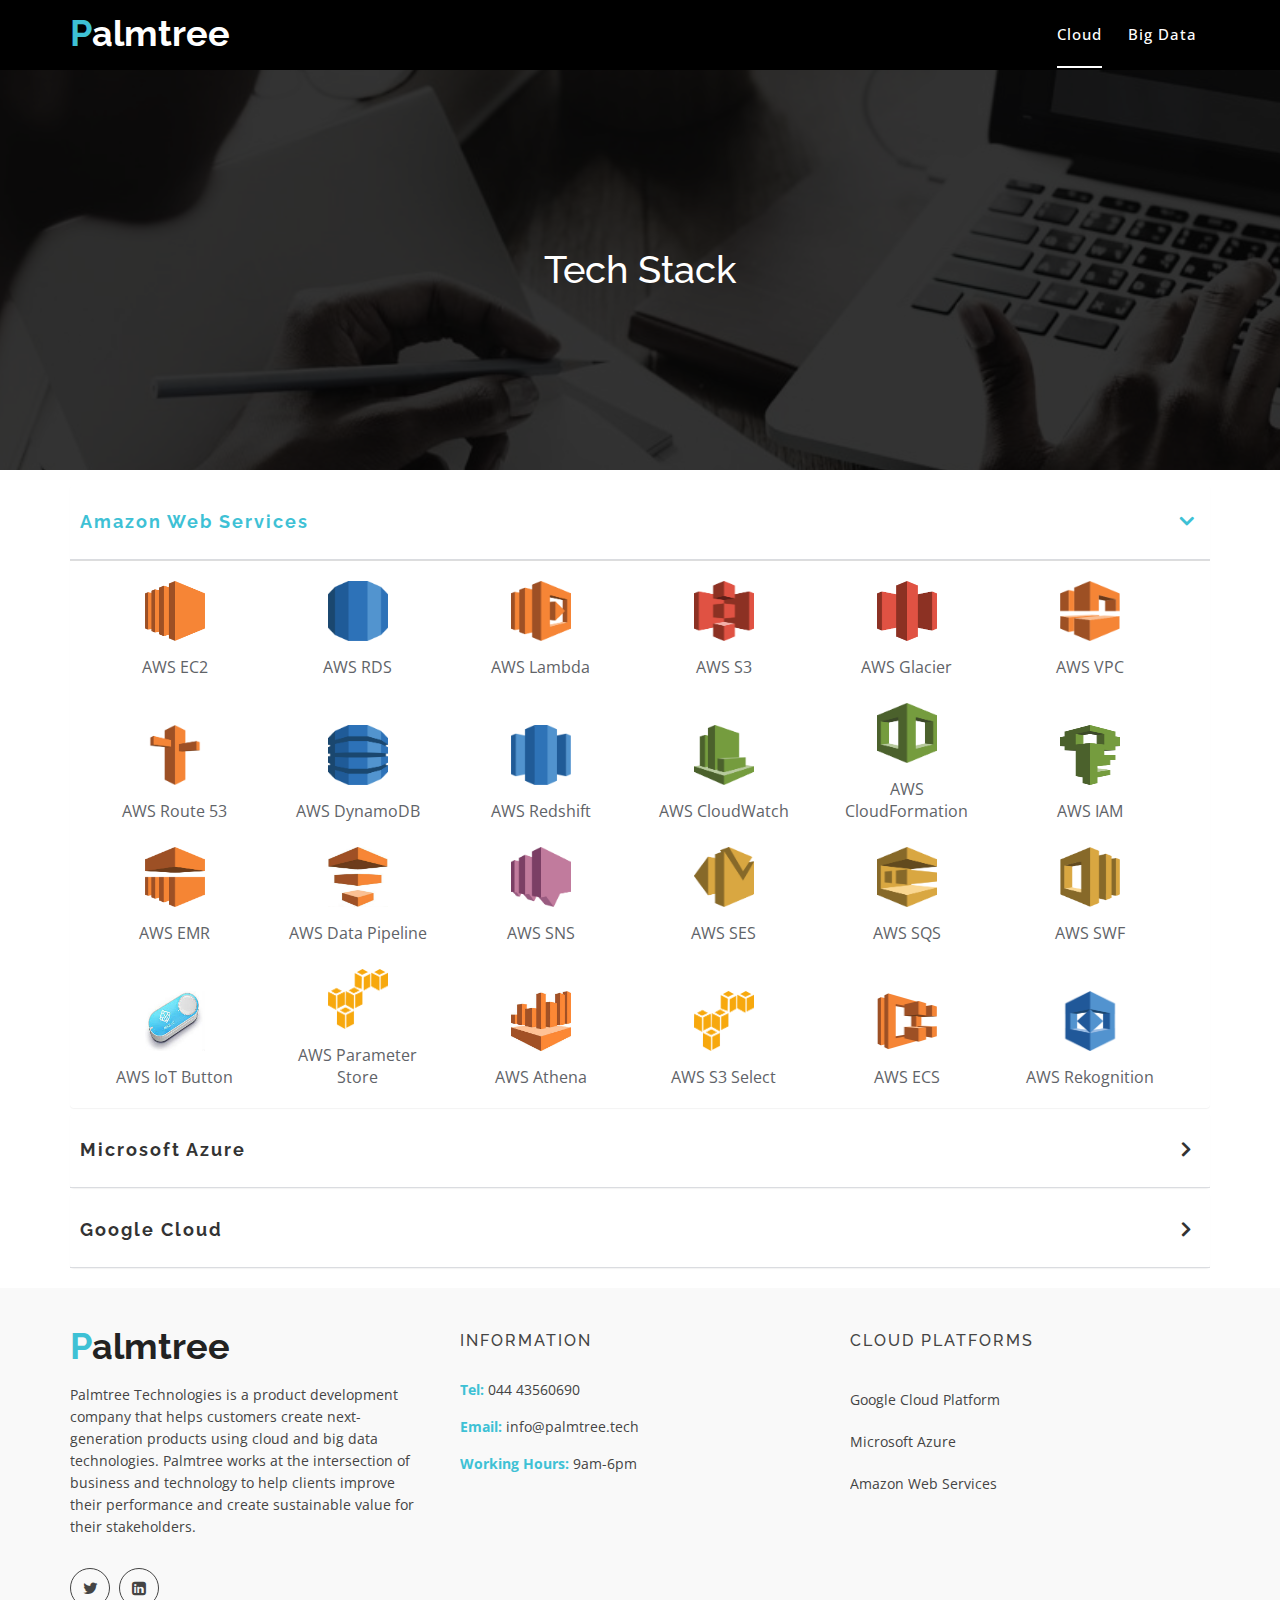
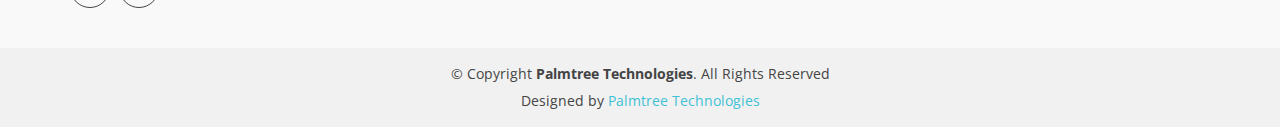
<file: stack.html>
<!doctype html>
<html lang="en">
<head>
  <meta charset="utf-8">
  <title>Palmtree Technologies</title>
  <meta content="width=device-width, initial-scale=1.0" name="viewport">
  <meta content="" name="keywords">
  <meta content="" name="description">

  <!-- Favicons -->
  <link href="img/favicon.png" rel="icon">
  <link href="img/apple-touch-icon.png" rel="apple-touch-icon">

  <!-- Google Fonts -->
  <link href="https://fonts.googleapis.com/css?family=Open+Sans:300,400,400i,600,700|Raleway:300,400,400i,500,500i,700,800,900" rel="stylesheet">

  <!-- Bootstrap CSS File -->
  <link href="lib/bootstrap/css/bootstrap.min.css" rel="stylesheet">

  <!-- Libraries CSS Files -->
  <link href="lib/nivo-slider/css/nivo-slider.css" rel="stylesheet">
  <link href="lib/owlcarousel/owl.carousel.css" rel="stylesheet">
  <link href="lib/owlcarousel/owl.transitions.css" rel="stylesheet">
  <link href="lib/font-awesome/css/font-awesome.min.css" rel="stylesheet">
  <link href="lib/animate/animate.min.css" rel="stylesheet">
  <link href="lib/venobox/venobox.css" rel="stylesheet">

  <!-- Nivo Slider Theme -->
  <link href="css/nivo-slider-theme.css" rel="stylesheet">

  <!-- Main Stylesheet File -->
  <link href="css/style.css" rel="stylesheet">

  <!-- Responsive Stylesheet File -->
  <link href="css/responsive.css" rel="stylesheet">

  <!-- =======================================================
    Theme Name: eBusiness
    Theme URL: https://bootstrapmade.com/ebusiness-bootstrap-corporate-template/
    Author: BootstrapMade.com
    License: https://bootstrapmade.com/license/
  ======================================================= -->
</head>

<body data-spy="scroll" data-target="#navbar-example">

  <div id="preloader"></div>

  <header>
    <!-- header-area start -->
    <div id="sticker" class="header-area inner-page">
      <div class="container">
        <div class="row">
          <div class="col-md-12 col-sm-12">

            <!-- Navigation -->
            <nav class="navbar navbar-default">
              <!-- Brand and toggle get grouped for better mobile display -->
              <div class="navbar-header">
                <button type="button" class="navbar-toggle collapsed" data-toggle="collapse" data-target=".bs-example-navbar-collapse-1" aria-expanded="false">
										<span class="sr-only">Toggle navigation</span>
										<span class="icon-bar"></span>
										<span class="icon-bar"></span>
										<span class="icon-bar"></span>
									</button>
                <!-- Brand -->
                <a class="navbar-brand page-scroll sticky-logo" href="index.html">
                  <h1><span>P</span>almtree</h1>
                  <!-- Uncomment below if you prefer to use an image logo -->
                  <!-- <img src="img/logo.png" alt="" title=""> -->
								</a>
              </div>
              <!-- Collect the nav links, forms, and other content for toggling -->
              <div class="collapse navbar-collapse main-menu bs-example-navbar-collapse-1" id="navbar-example">
                <ul class="nav navbar-nav navbar-right">
                  <li class="active">
                    <a class="page-scroll" href="#cloud">Cloud</a>
                  </li>
                  <li>
                    <a class="page-scroll" href="#big-data">Big Data</a>
                  </li>
                </ul>
              </div>
              <!-- navbar-collapse -->
            </nav>
            <!-- END: Navigation -->
          </div>
        </div>
      </div>
    </div>
    <!-- header-area end -->
  </header>
  <!-- header end -->

  <!-- Start About area -->
  <div class="google-cloud-sec">
    <div class="bg-overlay">
      <div class="container">
        <div class="row">
          <div class="col-md-12 col-sm-12 col-xs-12">
            <div class="text-center">
              <h2>Tech Stack</h2>
            </div>
          </div>
        </div>
      </div>
    </div>
  </div>
  <div class="container">
    <div class="row">

      <div class="col-md-12 col-sm-12 col-xs-12">
          <div class="faq-details">
            <div class="panel-group" id="accordion">
              <!-- Panel Default -->
              <div class="panel panel-default">
                <div class="panel-heading">
                  <h4 class="check-title">
                    <a data-toggle="collapse" class="active" data-parent="#accordion" href="#cloud">
                      <span class="acc-icons"></span>Amazon Web Services
                    </a>
                  </h4>
                </div>
                <div id="cloud" class="panel-collapse collapse in">
                  <div class="panel-body tools-sec">
                    <ul>
                      <li>
                        <img src="img/tech/cloud/aws/aws-ec2.png" alt="">
                        <p>AWS EC2</p>
                      </li>
                      <li>
                        <img src="img/tech/cloud/aws/aws-rds.png" alt="">
                        <p>AWS RDS</p>
                      </li>
                      <li>
                        <img src="img/tech/cloud/aws/aws-lambda.png" alt="">
                        <p>AWS Lambda</p>
                      </li>
                      <li>
                        <img src="img/tech/cloud/aws/aws-s3.png" alt="">
                        <p>AWS S3</p>
                      </li>
                      <li>
                        <img src="img/tech/cloud/aws/aws-glacier.png" alt="">
                        <p>AWS Glacier</p>
                      </li>
                      <li>
                        <img src="img/tech/cloud/aws/aws-vpc.png" alt="">
                        <p>AWS VPC</p>
                      </li>
                      <li>
                        <img src="img/tech/cloud/aws/aws-route-53.png" alt="">
                        <p>AWS Route 53</p>
                      </li>
                      <li>
                        <img src="img/tech/cloud/aws/aws-dynamodb.png" alt="">
                        <p>AWS DynamoDB</p>
                      </li>
                      <li>
                        <img src="img/tech/cloud/aws/aws-redshift.png" alt="">
                        <p>AWS Redshift</p>
                      </li>
                      <li>
                        <img src="img/tech/cloud/aws/aws-cloudwatch.png" alt="">
                        <p>AWS CloudWatch</p>
                      </li>
                      <li>
                        <img src="img/tech/cloud/aws/aws-cloudformation.png" alt="">
                        <p>AWS CloudFormation</p>
                      </li>
                      <li>
                        <img src="img/tech/cloud/aws/aws-iam.png" alt="">
                        <p>AWS IAM</p>
                      </li>
                      <li>
                        <img src="img/tech/cloud/aws/aws-emr.png" alt="">
                        <p>AWS EMR</p>
                      </li>
                      <li>
                        <img src="img/tech/cloud/aws/aws-datapipeline.jpg" alt="">
                        <p>AWS Data Pipeline</p>
                      </li>
                      <li>
                        <img src="img/tech/cloud/aws/aws-sns.png" alt="">
                        <p>AWS SNS</p>
                      </li>
                      <li>
                        <img src="img/tech/cloud/aws/aws-ses.png" alt="">
                        <p>AWS SES</p>
                      </li>
                      <li>
                        <img src="img/tech/cloud/aws/aws-sqs.png" alt="">
                        <p>AWS SQS</p>
                      </li>
                      <li>
                        <img src="img/tech/cloud/aws/aws-swf.png" alt="">
                        <p>AWS SWF</p>
                      </li>
                      <li>
                        <img src="img/tech/cloud/aws/aws-iot.jpg" alt="">
                        <p>AWS IoT Button</p>
                      </li>
                      <li>
                        <img src="img/tech/cloud/aws/aws-logo.png" alt="">
                        <p>AWS Parameter Store</p>
                      </li>
                      <li>
                        <img src="img/tech/cloud/aws/aws-athena.jpeg" alt="">
                        <p>AWS Athena</p>
                      </li>
                      <li>
                        <img src="img/tech/cloud/aws/aws-logo.png" alt="">
                        <p>AWS S3 Select</p>
                      </li>
                      <li>
                        <img src="img/tech/cloud/aws/aws-ecs.png" alt="">
                        <p>AWS ECS</p>
                      </li>
                      <li>
                        <img src="img/tech/cloud/aws/aws-rekognition.png" alt="">
                        <p>AWS Rekognition</p>
                      </li>
                    </ul>
                  </div>
                </div>
              </div>
              <!-- End Panel Default -->
              <!-- Panel Default -->
              <div class="panel panel-default">
                <div class="panel-heading">
                  <h4 class="check-title">
                    <a data-toggle="collapse" data-parent="#accordion" href="#check2">
                      <span class="acc-icons"></span>Microsoft Azure
                    </a>
                  </h4>
                </div>
                <div id="check2" class="panel-collapse collapse">
                  <div class="panel-body tools-sec">
                    <ul>
                      <li>
                        <img src="img/tech/cloud/azure/azure-storage-blob.png" alt="">
                        <p>Azure Blob Storage</p>
                      </li>
                      <li>
                        <img src="img/tech/cloud/azure/azure-sql-database.png" alt="">
                        <p>Azure SQL Database</p>
                      </li>
                      <li>
                        <img src="img/tech/cloud/azure/azure-sql-datawarehouse.png" alt="">
                        <p>Azure SQL Datawarehouse</p>
                      </li>
                      <li>
                        <img src="img/tech/cloud/azure/azure-hdinsights.jpg" alt="">
                        <p>Azure HDInsights</p>
                      </li>
                      <li>
                        <img src="img/tech/cloud/azure/azure-data-lake-store.png" alt="">
                        <p>Azure Data Lake Store</p>
                      </li>
                      <li>
                        <img src="img/tech/cloud/azure/azure-resource-manger.png" alt="">
                        <p>Azure Resource Manager</p>
                      </li>
                      <li>
                        <img src="img/tech/cloud/azure/azure-data-factory.png" alt="">
                        <p>Azure Data Factory</p>
                      </li>
                      <li>
                        <img src="img/tech/cloud/azure/azure-power-bi.png" alt="">
                        <p>Power BI</p>
                      </li>
                      <li>
                        <img src="img/tech/cloud/azure/microsoft-dynamics-365.png" alt="">
                        <p>Microsoft Dynamics CRM 365</p>
                      </li>
                      <li>
                        <img src="img/tech/cloud/azure/microsoft-sharepoint.png" alt="">
                        <p>Microsoft SharePoint</p>
                      </li>
                    </ul>
                  </div>
                </div>
              </div>
              <!-- End Panel Default -->
              <!-- Panel Default -->
              <div class="panel panel-default">
                <div class="panel-heading">
                  <h4 class="check-title">
                    <a data-toggle="collapse" data-parent="#accordion" href="#check3">
                      <span class="acc-icons"></span>Google Cloud
                    </a>
                  </h4>
                </div>
                <div id="check3" class="panel-collapse collapse ">
                  <div class="panel-body tools-sec">
                    <ul>
                      <li>
                        <img src="img/tech/cloud/google/google-compute-engine.png" alt="">
                        <p>Google Compute</p>
                      </li>
                      <li>
                        <img src="img/tech/cloud/google/google-app-engine.png" alt="">
                        <p>Google App Engine</p>
                      </li>
                      <li>
                        <img src="img/tech/cloud/google/google-bq.png" alt="">
                        <p>Google BigQuery</p>
                      </li>
                      <li>
                        <img src="img/tech/cloud/google/google-dataflow.png" alt="">
                        <p>Google Dataflow</p>
                      </li>
                      <li>
                        <img src="img/tech/cloud/google/google-dataproc.png" alt="">
                        <p>Google Dataproc</p>
                      </li>
                    </ul>
                  </div>
                </div>
              </div>
              <!-- End Panel Default -->
            </div>
          </div>
        </div>

    </div>
  </div>
  <!-- Start Footer bottom Area -->
  <footer>
    <div class="footer-area">
      <div class="container">
        <div class="row">
          <div class="col-md-4 col-sm-4 col-xs-12">
            <div class="footer-content">
              <div class="footer-head">
                <div class="footer-logo">
                  <h2><span>P</span>almtree</h2>
                </div>

                <p>Palmtree Technologies is a product development company that helps customers create next-generation products using cloud and big data technologies. Palmtree works at the intersection of business and technology to help clients improve their performance and create sustainable value for their stakeholders.</p>
                <div class="footer-icons">
                  <ul>
                    <li>
                      <a href="https://twitter.com/palmtreelabs" target="_blank"><i class="fa fa-twitter"></i></a>
                    </li>
                    <li>
                      <a href="https://in.linkedin.com/company/palmtree-infotech" target="_blank"><i class="fa fa-linkedin-square"></i></a>
                    </li>
                  </ul>
                </div>
              </div>
            </div>
          </div>
          <!-- end single footer -->
          <div class="col-md-4 col-sm-4 col-xs-12">
            <div class="footer-content">
              <div class="footer-head">
                <h4>information</h4>
                <div class="footer-contacts">
                  <p><span>Tel:</span> 044 43560690</p>
                  <p><span>Email:</span> info@palmtree.tech</p>
                  <p><span>Working Hours:</span> 9am-6pm</p>
                </div>
              </div>
            </div>
          </div>
          <!-- end single footer -->
          <div class="col-md-4 col-sm-4 col-xs-12">
            <div class="footer-content">
              <div class="footer-head">
                <h4>Cloud Platforms</h4>
                <!--<div class="flicker-img">
                  <a href="#"><img src="img/portfolio/1.jpg" alt=""></a>
                  <a href="#"><img src="img/portfolio/2.jpg" alt=""></a>
                  <a href="#"><img src="img/portfolio/3.jpg" alt=""></a>
                  <a href="#"><img src="img/portfolio/4.jpg" alt=""></a>
                  <a href="#"><img src="img/portfolio/5.jpg" alt=""></a>
                  <a href="#"><img src="img/portfolio/6.jpg" alt=""></a>
                </div>-->
                <div class="footer-last">
                  <ul>
                    <li>Google Cloud Platform</li>
                    <li>Microsoft Azure</li>
                    <li>Amazon Web Services</li>
                  </ul>
              </div>
              </div>
            </div>
          </div>
        </div>
      </div>
    </div>
    <div class="footer-area-bottom">
      <div class="container">
        <div class="row">
          <div class="col-md-12 col-sm-12 col-xs-12">
            <div class="copyright text-center">
              <p>
                &copy; Copyright <strong>Palmtree Technologies</strong>. All Rights Reserved
              </p>
            </div>
            <div class="credits">
              <!--
                All the links in the footer should remain intact.
                You can delete the links only if you purchased the pro version.
                Licensing information: https://bootstrapmade.com/license/
                Purchase the pro version with working PHP/AJAX contact form: https://bootstrapmade.com/buy/?theme=eBusiness
              -->
              Designed by <a href="http://palmtree.tech/">Palmtree Technologies</a>
            </div>
          </div>
        </div>
      </div>
    </div>
  </footer>

  <a href="#" class="back-to-top"><i class="fa fa-chevron-up"></i></a>

  <!-- JavaScript Libraries -->
  <script src="lib/jquery/jquery.min.js"></script>
  <script src="lib/bootstrap/js/bootstrap.min.js"></script>
  <script src="lib/owlcarousel/owl.carousel.min.js"></script>
  <script src="lib/venobox/venobox.min.js"></script>
  <script src="lib/knob/jquery.knob.js"></script>
  <script src="lib/wow/wow.min.js"></script>
  <script>
    new WOW().init();
  </script>
  <script src="lib/parallax/parallax.js"></script>
  <script src="lib/easing/easing.min.js"></script>
  <script src="lib/nivo-slider/js/jquery.nivo.slider.js" type="text/javascript"></script>
  <script src="lib/appear/jquery.appear.js"></script>
  <script src="lib/isotope/isotope.pkgd.min.js"></script>
  <!-- Uncomment below if you want to use dynamic Google Maps -->
  <!-- <script src="https://maps.googleapis.com/maps/api/js?key=AIzaSyD8HeI8o-c1NppZA-92oYlXakhDPYR7XMY"></script> -->

  <!-- Contact Form JavaScript File -->
  <script src="contactform/contactform.js"></script>
  <script src="js/main.js"></script>
</body>

</html>
</file>
<file: lib/venobox/venobox.css>
/* ------ venobox.css --------*/
.vbox-overlay *, .vbox-overlay *:before, .vbox-overlay *:after{
    -webkit-backface-visibility: hidden;
    -webkit-box-sizing:border-box;
    -moz-box-sizing:border-box;
    box-sizing:border-box;

}
.vbox-overlay{
    display: -webkit-flex;
    display: flex;
    -webkit-flex-direction: column;
    flex-direction: column;
    -webkit-justify-content: center;
    justify-content: center;
    -webkit-align-items: center;
    align-items: center;
    position: fixed;
    left: 0;
    top: 0;
    bottom: 0;
    right: 0;
    z-index: 1040;
    -webkit-transform:translateZ(1000px);
    transform: translateZ(1000px);
    transform-style: preserve-3d;
}

/* ----- navigation ----- */
.vbox-title{
    width: 100%;
    height: 40px;
    float: left;
    text-align: center;
    line-height: 28px;
    font-size: 12px;
    padding: 6px 40px;
    overflow: hidden;
    position: fixed;
    display: none;
    left: 0;
    z-index: 1050;
}
.vbox-close{
    cursor: pointer;
    position: fixed;
    top: -1px;
    right: 0;
    width: 50px;
    height: 40px;
    padding: 6px;
    display: block;
    background-position:10px center;
    overflow: hidden;
    font-size: 24px;
    line-height: 1;
    text-align: center;
    z-index: 1050;
}
.vbox-num{
    cursor: pointer;
    position: fixed;
    left: 0;
    height: 40px;
    display: block;
    overflow: hidden;
    line-height: 28px;
    font-size: 12px;
    padding: 6px 10px;
    display: none;
    z-index: 1050;
}
/* ----- navigation ARROWS ----- */
.vbox-next, .vbox-prev{
    position: fixed;
    top: 50%;
    margin-top: -15px;
    overflow: hidden;
    cursor: pointer;
    display: block;
    width: 45px;
    height: 45px;
    z-index: 1050;
}
.vbox-next span, .vbox-prev span{
    position: relative;
    width: 20px;
    height: 20px;
    border: 2px solid transparent;
    border-top-color: #B6B6B6;
    border-right-color: #B6B6B6;
    text-indent: -100px;
    position: absolute;
    top: 8px;
    display: block;
}
.vbox-prev{
    left: 15px;
}
.vbox-next{
    right: 15px;
}
.vbox-prev span{
    left: 10px;
    -ms-transform: rotate(-135deg);
    -webkit-transform: rotate(-135deg);
    transform: rotate(-135deg);
}
.vbox-next span{
    -ms-transform: rotate(45deg);
    -webkit-transform: rotate(45deg);
    transform: rotate(45deg);
    right: 10px;
}
/* ------- inline window ------ */
.vbox-inline{
    width: 420px;
    height: 315px;
    height: 70vh;
    padding: 10px;
    background: #fff;
    margin: 0 auto;
    overflow: auto;
    text-align: left;
}
/* ------- Video & iFrames window ------ */
.venoframe{
    max-width: 100%;
    width: 100%;
    border: none;
    width: 100%;
    height: 260px;
    height: 70vh;
}
.venoframe.vbvid{
    height: 260px;
}
@media (min-width: 768px) {
    .venoframe, .vbox-inline{
        width: 90%;
        height: 360px;
        height: 70vh;
    }
    .venoframe.vbvid{
        width: 640px;
        height: 360px;
    }
}
@media (min-width: 992px) {
    .venoframe, .vbox-inline{
        max-width: 1200px;
        width: 80%;
        height: 540px;
        height: 70vh;
    }
    .venoframe.vbvid{
        width: 960px;
        height: 540px;
    }
}
/*
Please do NOT edit this part!
or at least read this note: http://i.imgur.com/7C0ws9e.gif
*/
.vbox-open{
    overflow: hidden;
}
.vbox-container{
    position: absolute;
    left: 0;
    right: 0;
    top: 0;
    bottom: 0;
    overflow-x: hidden;
    overflow-y: scroll;
    overflow-scrolling: touch;
    -webkit-overflow-scrolling: touch;
    z-index: 20;
    max-height: 100%;

}

.vbox-content{
    text-align: center;
    float: left;
    width: 100%;
    position: relative;
    overflow: hidden;
    padding: 20px 10px;
}
.vbox-container img{
    max-width: 100%;
    height: auto;
}
.figlio{
    box-shadow: 0 0 12px rgba(0,0,0,0.19), 0 6px 6px rgba(0,0,0,0.23);
    max-width: 100%;
    text-align: initial;
}
img.figlio{
    -webkit-user-select: none;
-khtml-user-select: none;
-moz-user-select: none;
-o-user-select: none;
user-select: none;
}
.vbox-content.swipe-left{
    margin-left: -200px !important;
}
.vbox-content.swipe-right{
    margin-left: 200px !important;
}
.animated{
    webkit-transition: margin 300ms ease-out;
    transition: margin 300ms ease-out;
}
.animate-in{
    opacity: 1;
}
.animate-out{
    opacity: 0;
}
/* ---------- preloader ----------
 * SPINKIT
 * http://tobiasahlin.com/spinkit/
-------------------------------- */
.sk-double-bounce,.sk-rotating-plane{width:40px;height:40px;margin:40px auto}.sk-rotating-plane{background-color:#333;-webkit-animation:sk-rotatePlane 1.2s infinite ease-in-out;animation:sk-rotatePlane 1.2s infinite ease-in-out}@-webkit-keyframes sk-rotatePlane{0%{-webkit-transform:perspective(120px) rotateX(0) rotateY(0);transform:perspective(120px) rotateX(0) rotateY(0)}50%{-webkit-transform:perspective(120px) rotateX(-180.1deg) rotateY(0);transform:perspective(120px) rotateX(-180.1deg) rotateY(0)}100%{-webkit-transform:perspective(120px) rotateX(-180deg) rotateY(-179.9deg);transform:perspective(120px) rotateX(-180deg) rotateY(-179.9deg)}}@keyframes sk-rotatePlane{0%{-webkit-transform:perspective(120px) rotateX(0) rotateY(0);transform:perspective(120px) rotateX(0) rotateY(0)}50%{-webkit-transform:perspective(120px) rotateX(-180.1deg) rotateY(0);transform:perspective(120px) rotateX(-180.1deg) rotateY(0)}100%{-webkit-transform:perspective(120px) rotateX(-180deg) rotateY(-179.9deg);transform:perspective(120px) rotateX(-180deg) rotateY(-179.9deg)}}.sk-double-bounce{position:relative}.sk-double-bounce .sk-child{width:100%;height:100%;border-radius:50%;background-color:#333;opacity:.6;position:absolute;top:0;left:0;-webkit-animation:sk-doubleBounce 2s infinite ease-in-out;animation:sk-doubleBounce 2s infinite ease-in-out}.sk-chasing-dots .sk-child,.sk-spinner-pulse,.sk-three-bounce .sk-child{background-color:#333;border-radius:100%}.sk-double-bounce .sk-double-bounce2{-webkit-animation-delay:-1s;animation-delay:-1s}@-webkit-keyframes sk-doubleBounce{0%,100%{-webkit-transform:scale(0);transform:scale(0)}50%{-webkit-transform:scale(1);transform:scale(1)}}@keyframes sk-doubleBounce{0%,100%{-webkit-transform:scale(0);transform:scale(0)}50%{-webkit-transform:scale(1);transform:scale(1)}}.sk-wave{margin:40px auto;width:50px;height:40px;text-align:center;font-size:10px}.sk-wave .sk-rect{background-color:#333;height:100%;width:6px;display:inline-block;-webkit-animation:sk-waveStretchDelay 1.2s infinite ease-in-out;animation:sk-waveStretchDelay 1.2s infinite ease-in-out}.sk-wave .sk-rect1{-webkit-animation-delay:-1.2s;animation-delay:-1.2s}.sk-wave .sk-rect2{-webkit-animation-delay:-1.1s;animation-delay:-1.1s}.sk-wave .sk-rect3{-webkit-animation-delay:-1s;animation-delay:-1s}.sk-wave .sk-rect4{-webkit-animation-delay:-.9s;animation-delay:-.9s}.sk-wave .sk-rect5{-webkit-animation-delay:-.8s;animation-delay:-.8s}@-webkit-keyframes sk-waveStretchDelay{0%,100%,40%{-webkit-transform:scaleY(.4);transform:scaleY(.4)}20%{-webkit-transform:scaleY(1);transform:scaleY(1)}}@keyframes sk-waveStretchDelay{0%,100%,40%{-webkit-transform:scaleY(.4);transform:scaleY(.4)}20%{-webkit-transform:scaleY(1);transform:scaleY(1)}}.sk-wandering-cubes{margin:40px auto;width:40px;height:40px;position:relative}.sk-wandering-cubes .sk-cube{background-color:#333;width:10px;height:10px;position:absolute;top:0;left:0;-webkit-animation:sk-wanderingCube 1.8s ease-in-out -1.8s infinite both;animation:sk-wanderingCube 1.8s ease-in-out -1.8s infinite both}.sk-chasing-dots,.sk-spinner-pulse{width:40px;height:40px;margin:40px auto}.sk-wandering-cubes .sk-cube2{-webkit-animation-delay:-.9s;animation-delay:-.9s}@-webkit-keyframes sk-wanderingCube{0%{-webkit-transform:rotate(0);transform:rotate(0)}25%{-webkit-transform:translateX(30px) rotate(-90deg) scale(.5);transform:translateX(30px) rotate(-90deg) scale(.5)}50%{-webkit-transform:translateX(30px) translateY(30px) rotate(-179deg);transform:translateX(30px) translateY(30px) rotate(-179deg)}50.1%{-webkit-transform:translateX(30px) translateY(30px) rotate(-180deg);transform:translateX(30px) translateY(30px) rotate(-180deg)}75%{-webkit-transform:translateX(0) translateY(30px) rotate(-270deg) scale(.5);transform:translateX(0) translateY(30px) rotate(-270deg) scale(.5)}100%{-webkit-transform:rotate(-360deg);transform:rotate(-360deg)}}@keyframes sk-wanderingCube{0%{-webkit-transform:rotate(0);transform:rotate(0)}25%{-webkit-transform:translateX(30px) rotate(-90deg) scale(.5);transform:translateX(30px) rotate(-90deg) scale(.5)}50%{-webkit-transform:translateX(30px) translateY(30px) rotate(-179deg);transform:translateX(30px) translateY(30px) rotate(-179deg)}50.1%{-webkit-transform:translateX(30px) translateY(30px) rotate(-180deg);transform:translateX(30px) translateY(30px) rotate(-180deg)}75%{-webkit-transform:translateX(0) translateY(30px) rotate(-270deg) scale(.5);transform:translateX(0) translateY(30px) rotate(-270deg) scale(.5)}100%{-webkit-transform:rotate(-360deg);transform:rotate(-360deg)}}.sk-spinner-pulse{-webkit-animation:sk-pulseScaleOut 1s infinite ease-in-out;animation:sk-pulseScaleOut 1s infinite ease-in-out}@-webkit-keyframes sk-pulseScaleOut{0%{-webkit-transform:scale(0);transform:scale(0)}100%{-webkit-transform:scale(1);transform:scale(1);opacity:0}}@keyframes sk-pulseScaleOut{0%{-webkit-transform:scale(0);transform:scale(0)}100%{-webkit-transform:scale(1);transform:scale(1);opacity:0}}.sk-chasing-dots{position:relative;text-align:center;-webkit-animation:sk-chasingDotsRotate 2s infinite linear;animation:sk-chasingDotsRotate 2s infinite linear}.sk-chasing-dots .sk-child{width:60%;height:60%;display:inline-block;position:absolute;top:0;-webkit-animation:sk-chasingDotsBounce 2s infinite ease-in-out;animation:sk-chasingDotsBounce 2s infinite ease-in-out}.sk-chasing-dots .sk-dot2{top:auto;bottom:0;-webkit-animation-delay:-1s;animation-delay:-1s}@-webkit-keyframes sk-chasingDotsRotate{100%{-webkit-transform:rotate(360deg);transform:rotate(360deg)}}@keyframes sk-chasingDotsRotate{100%{-webkit-transform:rotate(360deg);transform:rotate(360deg)}}@-webkit-keyframes sk-chasingDotsBounce{0%,100%{-webkit-transform:scale(0);transform:scale(0)}50%{-webkit-transform:scale(1);transform:scale(1)}}@keyframes sk-chasingDotsBounce{0%,100%{-webkit-transform:scale(0);transform:scale(0)}50%{-webkit-transform:scale(1);transform:scale(1)}}.sk-three-bounce{margin:40px auto;width:80px;text-align:center}.sk-three-bounce .sk-child{width:20px;height:20px;display:inline-block;-webkit-animation:sk-three-bounce 1.4s ease-in-out 0s infinite both;animation:sk-three-bounce 1.4s ease-in-out 0s infinite both}.sk-circle .sk-child:before,.sk-fading-circle .sk-circle:before{display:block;border-radius:100%;content:'';background-color:#333}.sk-three-bounce .sk-bounce1{-webkit-animation-delay:-.32s;animation-delay:-.32s}.sk-three-bounce .sk-bounce2{-webkit-animation-delay:-.16s;animation-delay:-.16s}@-webkit-keyframes sk-three-bounce{0%,100%,80%{-webkit-transform:scale(0);transform:scale(0)}40%{-webkit-transform:scale(1);transform:scale(1)}}@keyframes sk-three-bounce{0%,100%,80%{-webkit-transform:scale(0);transform:scale(0)}40%{-webkit-transform:scale(1);transform:scale(1)}}.sk-circle{margin:40px auto;width:40px;height:40px;position:relative}.sk-circle .sk-child{width:100%;height:100%;position:absolute;left:0;top:0}.sk-circle .sk-child:before{margin:0 auto;width:15%;height:15%;-webkit-animation:sk-circleBounceDelay 1.2s infinite ease-in-out both;animation:sk-circleBounceDelay 1.2s infinite ease-in-out both}.sk-circle .sk-circle2{-webkit-transform:rotate(30deg);-ms-transform:rotate(30deg);transform:rotate(30deg)}.sk-circle .sk-circle3{-webkit-transform:rotate(60deg);-ms-transform:rotate(60deg);transform:rotate(60deg)}.sk-circle .sk-circle4{-webkit-transform:rotate(90deg);-ms-transform:rotate(90deg);transform:rotate(90deg)}.sk-circle .sk-circle5{-webkit-transform:rotate(120deg);-ms-transform:rotate(120deg);transform:rotate(120deg)}.sk-circle .sk-circle6{-webkit-transform:rotate(150deg);-ms-transform:rotate(150deg);transform:rotate(150deg)}.sk-circle .sk-circle7{-webkit-transform:rotate(180deg);-ms-transform:rotate(180deg);transform:rotate(180deg)}.sk-circle .sk-circle8{-webkit-transform:rotate(210deg);-ms-transform:rotate(210deg);transform:rotate(210deg)}.sk-circle .sk-circle9{-webkit-transform:rotate(240deg);-ms-transform:rotate(240deg);transform:rotate(240deg)}.sk-circle .sk-circle10{-webkit-transform:rotate(270deg);-ms-transform:rotate(270deg);transform:rotate(270deg)}.sk-circle .sk-circle11{-webkit-transform:rotate(300deg);-ms-transform:rotate(300deg);transform:rotate(300deg)}.sk-circle .sk-circle12{-webkit-transform:rotate(330deg);-ms-transform:rotate(330deg);transform:rotate(330deg)}.sk-circle .sk-circle2:before{-webkit-animation-delay:-1.1s;animation-delay:-1.1s}.sk-circle .sk-circle3:before{-webkit-animation-delay:-1s;animation-delay:-1s}.sk-circle .sk-circle4:before{-webkit-animation-delay:-.9s;animation-delay:-.9s}.sk-circle .sk-circle5:before{-webkit-animation-delay:-.8s;animation-delay:-.8s}.sk-circle .sk-circle6:before{-webkit-animation-delay:-.7s;animation-delay:-.7s}.sk-circle .sk-circle7:before{-webkit-animation-delay:-.6s;animation-delay:-.6s}.sk-circle .sk-circle8:before{-webkit-animation-delay:-.5s;animation-delay:-.5s}.sk-circle .sk-circle9:before{-webkit-animation-delay:-.4s;animation-delay:-.4s}.sk-circle .sk-circle10:before{-webkit-animation-delay:-.3s;animation-delay:-.3s}.sk-circle .sk-circle11:before{-webkit-animation-delay:-.2s;animation-delay:-.2s}.sk-circle .sk-circle12:before{-webkit-animation-delay:-.1s;animation-delay:-.1s}@-webkit-keyframes sk-circleBounceDelay{0%,100%,80%{-webkit-transform:scale(0);transform:scale(0)}40%{-webkit-transform:scale(1);transform:scale(1)}}@keyframes sk-circleBounceDelay{0%,100%,80%{-webkit-transform:scale(0);transform:scale(0)}40%{-webkit-transform:scale(1);transform:scale(1)}}.sk-cube-grid{width:40px;height:40px;margin:40px auto}.sk-cube-grid .sk-cube{width:33.33%;height:33.33%;background-color:#333;float:left;-webkit-animation:sk-cubeGridScaleDelay 1.3s infinite ease-in-out;animation:sk-cubeGridScaleDelay 1.3s infinite ease-in-out}.sk-cube-grid .sk-cube1{-webkit-animation-delay:.2s;animation-delay:.2s}.sk-cube-grid .sk-cube2{-webkit-animation-delay:.3s;animation-delay:.3s}.sk-cube-grid .sk-cube3{-webkit-animation-delay:.4s;animation-delay:.4s}.sk-cube-grid .sk-cube4{-webkit-animation-delay:.1s;animation-delay:.1s}.sk-cube-grid .sk-cube5{-webkit-animation-delay:.2s;animation-delay:.2s}.sk-cube-grid .sk-cube6{-webkit-animation-delay:.3s;animation-delay:.3s}.sk-cube-grid .sk-cube7{-webkit-animation-delay:0ms;animation-delay:0ms}.sk-cube-grid .sk-cube8{-webkit-animation-delay:.1s;animation-delay:.1s}.sk-cube-grid .sk-cube9{-webkit-animation-delay:.2s;animation-delay:.2s}@-webkit-keyframes sk-cubeGridScaleDelay{0%,100%,70%{-webkit-transform:scale3D(1,1,1);transform:scale3D(1,1,1)}35%{-webkit-transform:scale3D(0,0,1);transform:scale3D(0,0,1)}}@keyframes sk-cubeGridScaleDelay{0%,100%,70%{-webkit-transform:scale3D(1,1,1);transform:scale3D(1,1,1)}35%{-webkit-transform:scale3D(0,0,1);transform:scale3D(0,0,1)}}.sk-fading-circle{margin:40px auto;width:40px;height:40px;position:relative}.sk-fading-circle .sk-circle{width:100%;height:100%;position:absolute;left:0;top:0}.sk-fading-circle .sk-circle:before{margin:0 auto;width:15%;height:15%;-webkit-animation:sk-circleFadeDelay 1.2s infinite ease-in-out both;animation:sk-circleFadeDelay 1.2s infinite ease-in-out both}.sk-fading-circle .sk-circle2{-webkit-transform:rotate(30deg);-ms-transform:rotate(30deg);transform:rotate(30deg)}.sk-fading-circle .sk-circle3{-webkit-transform:rotate(60deg);-ms-transform:rotate(60deg);transform:rotate(60deg)}.sk-fading-circle .sk-circle4{-webkit-transform:rotate(90deg);-ms-transform:rotate(90deg);transform:rotate(90deg)}.sk-fading-circle .sk-circle5{-webkit-transform:rotate(120deg);-ms-transform:rotate(120deg);transform:rotate(120deg)}.sk-fading-circle .sk-circle6{-webkit-transform:rotate(150deg);-ms-transform:rotate(150deg);transform:rotate(150deg)}.sk-fading-circle .sk-circle7{-webkit-transform:rotate(180deg);-ms-transform:rotate(180deg);transform:rotate(180deg)}.sk-fading-circle .sk-circle8{-webkit-transform:rotate(210deg);-ms-transform:rotate(210deg);transform:rotate(210deg)}.sk-fading-circle .sk-circle9{-webkit-transform:rotate(240deg);-ms-transform:rotate(240deg);transform:rotate(240deg)}.sk-fading-circle .sk-circle10{-webkit-transform:rotate(270deg);-ms-transform:rotate(270deg);transform:rotate(270deg)}.sk-fading-circle .sk-circle11{-webkit-transform:rotate(300deg);-ms-transform:rotate(300deg);transform:rotate(300deg)}.sk-fading-circle .sk-circle12{-webkit-transform:rotate(330deg);-ms-transform:rotate(330deg);transform:rotate(330deg)}.sk-fading-circle .sk-circle2:before{-webkit-animation-delay:-1.1s;animation-delay:-1.1s}.sk-fading-circle .sk-circle3:before{-webkit-animation-delay:-1s;animation-delay:-1s}.sk-fading-circle .sk-circle4:before{-webkit-animation-delay:-.9s;animation-delay:-.9s}.sk-fading-circle .sk-circle5:before{-webkit-animation-delay:-.8s;animation-delay:-.8s}.sk-fading-circle .sk-circle6:before{-webkit-animation-delay:-.7s;animation-delay:-.7s}.sk-fading-circle .sk-circle7:before{-webkit-animation-delay:-.6s;animation-delay:-.6s}.sk-fading-circle .sk-circle8:before{-webkit-animation-delay:-.5s;animation-delay:-.5s}.sk-fading-circle .sk-circle9:before{-webkit-animation-delay:-.4s;animation-delay:-.4s}.sk-fading-circle .sk-circle10:before{-webkit-animation-delay:-.3s;animation-delay:-.3s}.sk-fading-circle .sk-circle11:before{-webkit-animation-delay:-.2s;animation-delay:-.2s}.sk-fading-circle .sk-circle12:before{-webkit-animation-delay:-.1s;animation-delay:-.1s}@-webkit-keyframes sk-circleFadeDelay{0%,100%,39%{opacity:0}40%{opacity:1}}@keyframes sk-circleFadeDelay{0%,100%,39%{opacity:0}40%{opacity:1}}.sk-folding-cube{margin:40px auto;width:40px;height:40px;position:relative;-webkit-transform:rotateZ(45deg);transform:rotateZ(45deg)}.sk-folding-cube .sk-cube{float:left;width:50%;height:50%;position:relative;-webkit-transform:scale(1.1);-ms-transform:scale(1.1);transform:scale(1.1)}.sk-folding-cube .sk-cube:before{content:'';position:absolute;top:0;left:0;width:100%;height:100%;background-color:#333;-webkit-animation:sk-foldCubeAngle 2.4s infinite linear both;animation:sk-foldCubeAngle 2.4s infinite linear both;-webkit-transform-origin:100% 100%;-ms-transform-origin:100% 100%;transform-origin:100% 100%}.sk-folding-cube .sk-cube2{-webkit-transform:scale(1.1) rotateZ(90deg);transform:scale(1.1) rotateZ(90deg)}.sk-folding-cube .sk-cube3{-webkit-transform:scale(1.1) rotateZ(180deg);transform:scale(1.1) rotateZ(180deg)}.sk-folding-cube .sk-cube4{-webkit-transform:scale(1.1) rotateZ(270deg);transform:scale(1.1) rotateZ(270deg)}.sk-folding-cube .sk-cube2:before{-webkit-animation-delay:.3s;animation-delay:.3s}.sk-folding-cube .sk-cube3:before{-webkit-animation-delay:.6s;animation-delay:.6s}.sk-folding-cube .sk-cube4:before{-webkit-animation-delay:.9s;animation-delay:.9s}@-webkit-keyframes sk-foldCubeAngle{0%,10%{-webkit-transform:perspective(140px) rotateX(-180deg);transform:perspective(140px) rotateX(-180deg);opacity:0}25%,75%{-webkit-transform:perspective(140px) rotateX(0);transform:perspective(140px) rotateX(0);opacity:1}100%,90%{-webkit-transform:perspective(140px) rotateY(180deg);transform:perspective(140px) rotateY(180deg);opacity:0}}@keyframes sk-foldCubeAngle{0%,10%{-webkit-transform:perspective(140px) rotateX(-180deg);transform:perspective(140px) rotateX(-180deg);opacity:0}25%,75%{-webkit-transform:perspective(140px) rotateX(0);transform:perspective(140px) rotateX(0);opacity:1}100%,90%{-webkit-transform:perspective(140px) rotateY(180deg);transform:perspective(140px) rotateY(180deg);opacity:0}}
</file>
<file: css/nivo-slider-theme.css>
/*
Skin Name: Nivo Slider Default Theme
Skin URI: http://nivo.dev7studios.com
Description: The default skin for the Nivo Slider.
Version: 1.3
Author: Gilbert Pellegrom
Author URI: http://dev7studios.com
Supports Thumbs: true
*/


.slider-area {
  color: #fff;
  position: relative;
  text-align: center;
}

.slider-content {
  padding: 180px 60px;
}

.nivo-caption::after {
  background: #444 none repeat scroll 0 0;
  content: "";
  height: 100%;
  left: 0;
  opacity: 0.5;
  position: absolute;
  top: 0;
  width: 100%;
  z-index: -1;
}

.layer-1-2 {
  margin: 20px 0;
}

.layer-1-1 h2 {
  color: #fff;
  font-size: 32px;
  font-weight: 700;
}

.layer-1-2 h1 {
  color: #fff;
  font-size: 50px;
  font-weight: 700;
  line-height: 60px;
}

.layer-1-3 {
  margin: 50px 0 0;
}

.layer-1-3 a.ready-btn {
  border: 1px solid #fff;
  border-radius: 30px;
  color: #fff;
  cursor: pointer;
  display: inline-block;
  font-size: 17px;
  font-weight: 600;
  margin-top: 30px;
  padding: 10px 20px;
  text-align: center;
  text-transform: uppercase;
  transition: all 0.4s ease 0s;
  z-index: 222;
}

.layer-1-3 a.ready-btn:hover {
  color: #fff;
  background: #3EC1D5;
  border: 1px solid #3EC1D5;
  text-decoration: none;
}

.ready-btn.right-btn {
  margin-right: 15px;
  background: #3EC1D5;
  border: 1px solid #3EC1D5 !important;
}

.ready-btn.right-btn:hover {
  background: transparent !important;
  border: 1px solid #fff !important;
}

.nivo-controlNav {
  bottom: 0;
  left: 0;
  position: absolute;
  right: 0;
  z-index: 8;
}

.nivo-directionNav {
  display: block;
}

.nivo-controlNav a {
  background: transparent none repeat scroll 0 0;
  border: 2px solid #fff;
  box-shadow: none;
  display: inline-block;
  font-size: 0;
  height: 2px;
  margin: 5px 3px;
  opacity: 1;
  text-align: center;
  text-indent: inherit;
  vertical-align: top;
  width: 20px;
}

.nivo-controlNav a:hover, .nivo-controlNav a.active {
  background: #fff none repeat scroll 0 0;
  border-color: #3EC1D5;
  -moz-transform: rotate(180deg);
  -webkit-transform: rotate(180deg);
  -o-transform: rotate(180deg);
  -ms-transform: rotate(180deg);
}

/* Normal desktop :992px. */

@media (min-width: 1400px) and (max-width:1920px) {
  .slider-content {
    padding: 340px 0;
  }
}

/* Normal desktop :992px. */

@media (min-width: 992px) and (max-width: 1169px) {
  .slider-content {
    padding: 144px 0;
  }
}

/* Tablet desktop :768px. */

@media (min-width: 768px) and (max-width: 991px) {
  .slider-content {
    padding: 93px 0;
  }
  .layer-1-2 h1 {
    font-size: 22px;
    line-height: 24px;
  }
  .layer-1-3 a.ready-btn {
    font-size: 14px;
    margin-top: 20px;
    padding: 10px 20px;
  }
}

@media (max-width: 767px) {
  .nivo-directionNav {
    display: none;
  }
  .slider-content {
    padding: 46px 0px;
  }
  .layer-1-2 {
    margin: 10px 0;
  }
  .layer-1-1 h2 {
    font-size: 14px;
    line-height: 16px;
  }
  .layer-1-2 h1 {
    font-size: 14px;
    line-height: 16px;
  }
  .layer-1-3 a.ready-btn {
    font-size: 12px;
    margin-top: 10px;
    padding: 8px 10px;
  }
  .layer-1-3 {
    margin: 10px 0 0;
  }
  .nivo-controlNav {
    bottom: -8px;
  }
}

@media only screen and (min-width: 480px) and (max-width: 767px) {
  .slider-content {
    padding: 70px 0px;
  }
  .layer-1-1 h2, .layer-1-2 h1 {
    font-size: 24px;
    line-height: 30px;
  }
}

/* -------------------------------------
preview-1
---------------------------------------- */

.preview-1 .nivoSlider {
  position: relative;
  background: url(../lib/nivo-slider/img/loading.gif) no-repeat 50% 50%;
}

.preview-1 .nivoSlider img {
  position: absolute;
  top: 0px;
  left: 0px;
  display: none;
}

.preview-1 .nivoSlider a {
  border: 0;
  display: block;
}

.preview-1 .nivo-controlNav {
  text-align: center;
  padding: 20px 0;
}

.preview-1 .nivo-controlNav a {
  display: inline-block;
  width: 22px;
  height: 22px;
  background: url(../lib/nivo-slider/img/bullets.png) no-repeat;
  text-indent: -9999px;
  border: 0;
  margin: 0 2px;
}

.preview-1 .nivo-controlNav a.active {
  background-position: 0 -22px;
}

.preview-1 .nivo-directionNav a {
  display: block;
  width: 30px;
  height: 30px;
  background: url(../lib/nivo-slider/img/arrows.png) no-repeat;
  text-indent: -9999px;
  border: 0;
  opacity: 0;
  -webkit-transition: all 200ms ease-in-out;
  -moz-transition: all 200ms ease-in-out;
  -o-transition: all 200ms ease-in-out;
  transition: all 200ms ease-in-out;
}

.preview-1:hover .nivo-directionNav a {
  opacity: 1;
}

.nivo-prevNav {
  left: 15px;
}

.nivo-nextNav {
  right: 15px;
}

.preview-1 a.nivo-nextNav {
  background-position: -30px 0;
}


.preview-1 .nivo-caption {
  font-family: Helvetica, Arial, sans-serif;
}

.preview-1 .nivo-caption a {
  color: #fff;
  border-bottom: 1px dotted #fff;
}

.preview-1 .nivo-caption a:hover {
  color: #fff;
}

.preview-1 .nivo-controlNav.nivo-thumbs-enabled {
  width: 100%;
}

.preview-1 .nivo-controlNav.nivo-thumbs-enabled a {
  width: auto;
  height: auto;
  background: none;
  margin-bottom: 5px;
}

.preview-1 .nivo-controlNav.nivo-thumbs-enabled img {
  display: block;
  width: 120px;
  height: auto;
}

.preview-1 .nivo-controlNav {
  position: relative;
  z-index: 99999;
  bottom: 68px;
}

.preview-1 .nivo-controlNav a {
  border: 5px solid #fff;
  display: inline-block;
  height: 18px;
  margin: 0 5px;
  text-indent: -9999px;
  width: 18px;
  line-height: 8px;
  background: #3c3c3c;
  cursor: pointer;
  position: relative;
  z-index: 9;
  border-radius: 100%;
  opacity: 0;
  z-index: -999;
}

.preview-1:hover .nivo-controlNav a {
  opacity: 1;
  z-index: 999999;
}

.preview-1 .nivo-controlNav a:hover, .preview-1 .nivo-controlNav a.active {
  background: #000;
  cursor: pointer;
}

/* -------------------------------------
preview-2
---------------------------------------- */

.preview-2 .nivoSlider:hover .nivo-directionNav a.nivo-prevNav {
  left: 50px;
}

.preview-2 .nivoSlider:hover .nivo-directionNav a.nivo-nextNav {
  right: 50px;
}

.preview-2 .nivoSlider .nivo-directionNav a.nivo-prevNav {
  font-size: 0;
}

.preview-2 .nivoSlider .nivo-directionNav a.nivo-nextNav {
  font-size: 0;
}

.preview-2 .nivo-directionNav a.nivo-prevNav::before {
  background: rgba(0, 0, 0, 0) none repeat scroll 0 0;
  color: #ffffff;
  content: "";
  cursor: pointer;
  font: 300 50px/50px FontAwesome;
  position: absolute;
  text-align: center;
  top: 50%;
  transition: all 300ms ease-in 0s;
  z-index: 9;
  font-weight: 100;
  left: 0px;
  width: 50px;
  border: 1px solid #fff;
  border-radius: 50%;
  font-size: 30px;
}

.preview-2 .nivo-directionNav a.nivo-nextNav:hover:before, .preview-2 .nivo-directionNav a.nivo-prevNav:hover:before {
  border-color: #3EC1D5;
  color: #fff;
  background: #3EC1D5;
}

.preview-2 .nivo-directionNav a.nivo-nextNav::before {
  background: rgba(0, 0, 0, 0) none repeat scroll 0 0;
  border: 1px solid #fff;
  border-radius: 50%;
  color: #ffffff;
  content: "";
  cursor: pointer;
  font: 100 30px/50px FontAwesome;
  height: 50px;
  position: absolute;
  right: 0px;
  text-align: center;
  top: 50%;
  transition: all 300ms ease-in 0s;
  width: 50px;
  z-index: 9;
  font-size: 30px;
}

.niceties.preview-2 {
  position: relative;
  height: 100%;
}
</file>
<file: css/responsive.css>
@media (min-width: 1920px) {
  .work-right-text {
    padding: 150px 150px;
  }
}

/* Normal desktop :992px. */

@media (min-width: 992px) and (max-width: 1169px) {
  .slider-content {
    padding: 146px 0;
  }
  .work-right-text {
    padding: 40px 0;
  }
  .work-right-text h2 {
    font-size: 18px;
    line-height: 28px;
  }
}

/* Tablet desktop :768px. */

@media (min-width: 768px) and (max-width: 991px) {
  .main-menu ul.navbar-nav li {
    display: inline-block;
    padding: 0 8px;
  }
  .layer-1-1 h2 {
    font-size: 24px;
  }
  .layer-1-2 h1 {
    font-size: 31px;
    line-height: 38px;
    padding: 0px 30px;
  }
  .stick .main-menu ul.navbar-nav li a {
    padding: 24px 0px;
  }
  .tab-menu ul.nav li a {
    padding: 10px 16px;
  }
  .suscribe-input input {
    width: 60%;
  }
  .suscribe-input button {
    width: 40%;
  }
  .team-content.text-center>h4 {
    font-size: 20px;
  }
  .sus-btn {
    margin-left: 0;
  }
  .suscribe-text h3 {
    font-size: 16px;
    padding-right: 20px;
  }
  .work-right-text h5 {
    font-size: 14px;
    line-height: 22px;
  }
  .work-right-text {
    padding: 36px 0;
  }
  .work-right-text h2 {
    font-size: 14px;
    line-height: 22px;
  }
  .work-right-text .ready-btn {
    font-size: 13px;
    padding: 7px 20px;
    margin-top: 5px;
  }
  .single-awesome-portfolio {
    width: 33.33%;
  }
  .widget-product a img {
    display: block;
    float: none;
    width: 100%;
  }
  .widget-product .product-info {
    display: block;
    float: none;
    padding-left: 0;
    width: 100%;
    margin-top: 20px;
  }
  .map-column {
    margin-left: 0;
    padding-right: 40px;
  }
  .post-information .entry-meta {
    font-size: 13px;
    padding: 5px 0;
  }
  .post-information .entry-meta span a {
    padding: 4px 0;
  }
  .service-pic {
    margin-bottom: 30px;
    text-align: center;
  }
  .single-add-itms {
    width: 50%;
  }
  .left-sidebar-title>h4 {
    font-size: 18px;
  }
  .contact-form {
    margin-top: 0px;
  }
  .search-option input {
    width: 67%;
  }
}

/* small mobile :320px. */

@media (max-width: 767px) {

  .header-area {
    height: 60px !important;
    background: #000;
  }
  .navbar-header a.navbar-brand, .stick .navbar-header a.navbar-brand {
    display: inline-block;
    height: 60px  !important;
    padding: 9px 0;
  }
  .navbar-default .navbar-toggle, .stick .navbar-default .navbar-toggle {
    padding: 15px 0;
  }
  .nav.navbar-nav.navbar-right, .stick .nav.navbar-nav.navbar-right {
    background-color: #252525;
    padding: 0;
    margin-top: 0;
  }
  .main-menu ul.navbar-nav li, .stick .main-menu ul.navbar-nav li {
    display: block;
  }
  .main-menu ul.navbar-nav li a, .stick .main-menu ul.navbar-nav li a {
    padding: 10px 2px;
  }
  .main-menu ul.navbar-nav li.active a::after, .stick .main-menu ul.navbar-nav li.active a::after {
    border: 0px solid #fff;
  }
  .logo {
    height: inherit;
    left: 0;
    padding: 0;
    position: absolute;
    top: -6px;
    z-index: 999999;
  }
  .logo a {
    padding: 0;
  }

  .slider-area {
    margin-top: 60px;
  }

  .slider-content h2 {
    font-size: 18px !important;
    line-height: 24px !important;
  }
  .slider-content h1 {
    font-size: 20px !important;
    line-height: 26px !important;
  }

  .layer-1-3 a.ready-btn {
    padding: 8px 15px;
  }
  .section-headline h2 {
    font-size: 30px;
  }
  .well-middle .single-well {
    margin-top: 30px;
  }
  .single-skill {
    margin-bottom: 40px;
  }
  .tab-menu {
    margin-top: 30px;
  }
  .tab-menu ul.nav li a {
    padding: 8px 6px;
  }
  .wellcome-text {
    margin: 0px;
    padding: 70px 0px;
  }
  .subs-feilds {
    width: 100%;
  }
  .suscribe-input input {
    width: 60%;
  }
  .suscribe-input button {
    font-size: 15px;
    padding: 14px 10px;
    width: 40%;
  }
  .section-headline h3 {
    font-size: 25px;
  }
  .well-text>h2 {
    font-size: 18px;
  }
  .well-text p {
    display: none;
  }
  .single-team-member {
    margin-bottom: 30px;
  }
  .service-right {
    width: 100%;
  }
  .service-images:hover .overly-text {
    display: none;
  }
  .portfolio-area {
    padding-top: 0px;
  }
  .project-menu li a {
    padding: 8px 12px;
    margin: 10px 4px;
  }
  .pri_table_list {
    margin-bottom: 30px;
  }
  .single-awesome-project, .portfolio-2 .single-awesome-project {
    width: 100%;
    float: none;
  }
  .single-blog {
    margin-bottom: 30px;
  }
  .sus-btn {
    margin-left: 0;
    margin-top: 30px;
  }
  .contact-form {
    margin-top: 30px;
  }
  .head-team h5 {
    font-size: 22px;
  }
  .footer-content {
    margin-bottom: 30px;
  }
  .header-bottom h1 {
    font-size: 30px;
    margin-bottom: 0;
  }
  .page-area .slider-content {
    padding: 100px 0;
  }
  .search-option input {
    width: 74%;
  }
  .header-bottom h2 {
    font-size: 20px;
    margin-bottom: 0;
  }
  li.threaded-comments {
    margin-left: 0;
  }
}

/* Large Mobile :480px. */

@media only screen and (min-width: 480px) and (max-width: 767px) {
  .submitbtn {
    float: none;
    width: 99.8%;
  }
  .icons-bottom ul li a {
    height: 40px;
    line-height: 37px;
    width: 40px;
  }
  .blog-post-dlc ul li {
    padding-left: 20px;
    padding-right: 20px;
  }
  .awesome-portfolio-content .portfolio-2 {
    width: 50%;
  }
  .gallary-details .single-awesome-portfolio {
    width: 50%;
  }
  .tab-menu ul.nav li a {
    padding: 8px 20px;
  }
}
</file>
<file: css/style.css>
/*
  Theme Name: eBusiness
  Theme URL: https://bootstrapmade.com/ebusiness-bootstrap-corporate-template/
  Author: BootstrapMade.com
  License: https://bootstrapmade.com/license/
*/

/*-----------------------------------------------------------------------------------
   CSS INDEX
  ===================

  1. Theme Default CSS (body, link color, section etc)
  2. Header Area
   2.1 Stick menu Area
  3. About Area
  4.Services Area
  5.Skill Area
  6.Faq Area
  7.Wellcome Area
  8.Team Area
  9.Review Area
  10.Portfolio Area
  11. Pricing Table
  12. Testimonials area
  13. Review Area
  14. Quote area
  15.Footer Area
  16.Home Page-2 Area
  17.Home Page 3  CSS
  18.Blog CSS
  17.Blog Details CSS

-----------------------------------------------------------------------------------*/

/*----------------------------------------*/
/*  1.  Theme default CSS
/*----------------------------------------*/

html, body {
  height: 100%;
}

.floatleft {
  float: left;
}

.floatright {
  float: right;
}

.alignleft {
  float: left;
  margin-right: 15px;
  margin-bottom: 15px;
}

.alignright {
  float: right;
  margin-left: 15px;
  margin-bottom: 15px;
}

.aligncenter {
  display: block;
  margin: 0 auto 15px;
}

a:focus {
  outline: 0px solid;
}

img {
  max-width: 100%;
  height: auto;
}

.fix {
  overflow: hidden;
}

p {
  margin: 0 0 15px;
  color: #444;
}

h1, h2, h3, h4, h5, h6 {
  font-family: 'Raleway', sans-serif;
  margin: 0 0 15px;
  color: #444;
  font-weight: 500;
}

h1 {
  font-size: 48px;
  line-height: 50px;
}

h2 {
  font-size: 38px;
  line-height: 40px;
}

h3 {
  font-size: 30px;
  line-height: 32px;
}

h4 {
  font-size: 24px;
  line-height: 26px;
}

h5 {
  font-size: 20px;
  line-height: 22px;
}

h6 {
  font-size: 16px;
  line-height: 20px;
}

a {
  transition: all 0.3s ease 0s;
  text-decoration: none;
}

a:hover {
  color: #3EC1D5;
  text-decoration: none;
}

a:active, a:hover {
  outline: 0 none;
}

body {
  background: #fff none repeat scroll 0 0;
  color: #444;
  font-family: 'Open Sans', sans-serif;
  font-size: 14px;
  text-align: left;
  overflow-x: hidden;
  line-height: 22px;
}

/* Back to top button */
.back-to-top {
  position: fixed;
  display: none;
  background: #3EC1D5;
  color: #fff;
  padding: 6px 12px 9px 12px;
  font-size: 16px;
  border-radius: 2px;
  right: 15px;
  bottom: 15px;
  transition: background 0.5s;
}

@media (max-width: 768px) {
  .back-to-top {
    bottom: 15px;
  }
}

.back-to-top:focus {
  background: #3EC1D5;
  color: #fff;
  outline: none;
}

.back-to-top:hover {
  background: #3cd6ed;
  color: #fff;
}

.clear {
  clear: both;
}

ul {
  list-style: outside none none;
  margin: 0;
  padding: 0;
}

input, select, textarea, input[type="text"], input[type="date"], input[type="url"], input[type="email"], input[type="password"], input[type="tel"], button, button[type="submit"] {
  -moz-appearance: none;
  box-shadow: none !important;
}

div#preloader {
  position: fixed;
  left: 0;
  top: 0;
  z-index: 99999;
  width: 100%;
  height: 100%;
  overflow: visible;
  background: #fff url('../img/preloader.gif') no-repeat center center;
}

::-moz-selection {
  background: #3EC1D5;
  text-shadow: none;
}

::selection {
  background: #3EC1D5;
  text-shadow: none;
}

.area-padding {
  padding: 70px 0px 80px;
}

.area-padding-2 {
  padding: 70px 0px 50px;
}

.padding-2 {
  padding-bottom: 90px;
}

.section-headline h2 {
  display: inline-block;
  font-size: 40px;
  font-weight: 600;
  margin-bottom: 70px;
  position: relative;
  text-transform: capitalize;
}

.section-headline h2::after {
  border: 1px solid #333;
  bottom: -20px;
  content: "";
  left: 0;
  margin: 0 auto;
  position: absolute;
  right: 0;
  width: 40%;
}

.section-headline.services-head h2::after {
  border: 1px solid #fff !important;
}

.sec-head {
  display: inline-block;
  font-size: 17px;
  font-weight: 600;
  margin-bottom: 0;
  padding: 0 0 10px;
  text-transform: uppercase;
  transition: all 0.4s ease 0s;
}

/*--------------------------------*/

/*  2. Header top Area
/*--------------------------------*/

.header-area {
  position: absolute;
  top: 0;
  left: 0;
  width: 100%;
  height: auto;
  background: rgba(0, 0, 0, 0.40);
  z-index: 9;
}

.navbar-header a.navbar-brand {
  display: inline-block;
  height: 70px;
  padding: 15px 0;
}

.main-menu ul.navbar-nav li {
  display: inline-block;
  padding: 0px 13px;
}

.main-menu ul.navbar-nav li a {
  background: rgba(0, 0, 0, 0) none repeat scroll 0 0;
  color: #fff;
  font-size: 15px;
  font-weight: 500;
  padding: 24px 0px;
  text-transform: capitalize;
  letter-spacing: 1px;
}

.main-menu ul.navbar-nav li.active a::after {
  border: 1px solid #fff;
  bottom: 0px;
  content: "";
  left: 0;
  position: absolute;
  width: 100%;
}

.main-menu ul.navbar-nav li.active a:hover {
  background: none;
  color: #fff;
}

.main-menu ul.navbar-nav li.active a:focus {
  color: #fff;
}

.main-menu ul.navbar-nav li.active a {
  background: rgba(0, 0, 0, 0) none repeat scroll 0 0;
  color: #fff;
  position: relative;
}

.main-menu ul.navbar-nav li a:hover {
  color: #3EC1D5;
}

.navbar {
  border: medium none;
  margin-bottom: 0;
}

.navbar-default {
  background: rgba(0, 0, 0, 0) none repeat scroll 0 0;
}

.main-menu ul.navbar-default .navbar-nav>.active>a, .navbar-default .navbar-nav>.active>a:hover, .navbar-default .navbar-nav>.active>a:focus {
  background: none;
  color: #333;
}

.navbar-default .navbar-toggle {
  background: rgba(0, 0, 0, 0) none repeat scroll 0 0;
  border: medium none;
  border-radius: 0;
  padding: 25px 0px;
}

.navbar-default .navbar-nav>li>a:hover, .navbar-default .navbar-nav>li>a:focus {
  background-color: transparent;
  color: #fff;
}

.navbar-default .navbar-toggle:hover, .navbar-default .navbar-toggle:focus {
  background: none;
}

.navbar-default .navbar-toggle .icon-bar {
  background-color: #fff;
  width: 30px;
  height: 2px;
}

.top-right.text-right {
  float: right;
  position: relative;
  top: 24px;
  margin-left: 20px;
}

.top-right.text-right>li {
  float: right;
  margin: 0px 8px;
}

.top-right.text-right li a {
  color: #fff;
}

/*--------------------------------*/

/* 2.1. Stick menu
/*--------------------------------*/

.header-area.stick {
  background-color: rgba(0, 0, 0, 1);
  height: 70px;
  position: fixed;
  top: 0;
  width: 100%;
  z-index: 1000;
}

.stick .navbar-header a.navbar-brand {
  display: inline-block;
  height: 90px;
}

.stick .navbar-brand>img {
  display: none;
}

.stick .navbar-brand.sticky-logo>img {
  display: block;
}

.sticky-logo h1 {
  color: #fff;
  padding: 0;
  margin: 0;
  font-size: 36px;
  font-weight: bold;
  line-height: 1;
}

.sticky-logo h1 span {
  color: #3ec1d5;
}
.stick .main-menu ul.navbar-nav li.active a::after {
  border: 1px solid #fff;
  bottom: 0px;
  content: "";
  left: 0;
  position: absolute;
  width: 100%;
}

.stick .main-menu ul.nav>li>a:hover {
  color: #fff;
}

.stick .main-menu ul.navbar-nav li.active a {
  background: rgba(0, 0, 0, 0) none repeat scroll 0 0;
  color: #fff;
  position: relative;
}

.stick .mainmenu ul#nav>li:hover>a, .stick .mainmenu ul#nav li .mega-menu, .stick .mainmenu ul#nav li ul.sub-menu {
  background-color: #f5f5f5;
  color: #fff;
  outline: medium none;
}

.stick .mainmenu ul#nav li:hover ul.sub-menu li a:hover, .mainmenu ul#nav li .mega-menu span>a:hover, .stick .mainmenu ul#nav li .mega-menu-shop a.mega-menu-title:hover {
  color: #fff;
}

.stick .logo {
  height: 20px;
}

.stick .logo a {
  margin-top: 0px;
}

.stick .main-menu ul.nav>li>a {
  color: #fff;
  line-height: 22px;
  padding: 24px 0px;
  text-transform: capitalize;
  letter-spacing: 1px;
}

.stick .navbar-default .navbar-toggle .icon-bar {
  background-color: #fff;
  width: 30px;
  height: 2px;
}

.stick .navbar-default .navbar-toggle {
  padding: 10px 0px;
}

/*------------------------------
  3. About Area
--------------------------------*/

.services-area {
  background: url(../img/background/our-services-edited.jpg);
  background-size: cover;
  background-attachment: fixed;
}

.single-well>a {
  display: block;
}

.single-well ul li {
  color: #444;
  display: block;
  padding: 5px 0;
}

.single-well ul li i {
  color: #3EC1D5;
  padding-right: 10px;
  font-size: 12px;
}

.single-well p {
  color: #444;
}

.about-sec-p {
  margin-bottom: 0px;
  margin-top: 5px;
}

/*--------------------------------*/

/* 4.Services Area
/*--------------------------------*/

.services-icon {
  color: #fff !important;
  display: inline-block;
  font-size: 36px !important;
  line-height: 36px;
  margin-bottom: 20px;
}

.section-headline.services-head>h2 {
  margin-bottom: 25px;
  color: #fff;
}

.services-details {
  padding-top: 40px;
  transition: all 0.5s ease 0s;
}

.services-icon {
  color: #fff;
}

.services-details:hover h4, .services-details:hover .services-icon {
  color: #3EC1D5;
}

.row.second-row {
  margin-top: 40px;
}

.section-head>h2 {
  color: #333;
}

.single-services>h4 {
  color: #fff;
  font-size: 24px;
  font-weight: 500;
}

.single-services>p {
  color: #fff;
  font-size: 14px;
}

/*----------------------------------------
  5.Skill Area
----------------------------------------*/

.our-skill-area {
  position: relative;
}

.our-skill-area {
  background: rgba(248, 248, 248, 0.8) url("../img/background/bg1.jpg") no-repeat fixed center top / cover;
}

.test-overly {
  background: rgba(0, 0, 0, 0.80);
  position: absolute;
  width: 100%;
  height: 100%;
}

.progress-h4 {
  color: #fff;
  font-weight: 500;
}

/*----------------------------------------
  6.Faq Area
----------------------------------------*/

.faq-details .panel-heading {
  padding: 0;
}

.panel-default>.panel-heading {
  background-color: transparent;
  border-bottom: 1px solid #dadce0;
  color: #333;
}

.panel-default {
  border: none !important;
}

.faq-details h4.check-title a {
  color: #333;
  display: block;
  font-weight: 700;
  letter-spacing: 2px;
  padding: 24px 10px;
  text-decoration: none;
}

.panel-body {
  padding: 15px 15px 0px 15px;
}

.faq-details h4.check-title {
  color: #444;
  font-size: 18px;
  font-weight: 500;
  margin-bottom: 0;
}

.faq-details a span.acc-icons {
  position: relative;
}

.faq-details a span.acc-icons::before {
  color: #333;
  content: "";
  font-family: fontawesome;
  font-size: 24px;
  height: 40px;
  left: 1086px;
  line-height: 39px;
  position: absolute;
  text-align: center;
  top: -10px;
  width: 42px;
}

.faq-details h4.check-title a.active, .faq-details a.active span.acc-icons::before {
  color: #3EC1D5;
}

.faq-details a.active span.acc-icons::before {
  content: "";
  font-family: fontawesome;
  font-size: 24px;
  height: 40px;
  left: 1086px;
  line-height: 39px;
  position: absolute;
  text-align: center;
  top: -10px;
  width: 42px;
}

.second-row {
  margin-top: 30px;
}

.event-content.head-team h4 {
  background: transparent none repeat scroll 0 0;
  color: #333;
  padding: 30px 0 10px;
  font-weight: 500;
  text-transform: capitalize;
}

.tab-menu .nav-tabs>li>a:hover {
  border-color: #eee #eee #ddd;
}

.tab-menu {
  display: block;
  text-align: center;
}

.tab-menu ul.nav {
  margin: 0;
  padding: 0;
}

.tab-menu ul.nav li {
  border: medium none;
  display: inline-block;
}

.tab-content {
  border: 1px solid #ccc;
  padding: 0 15px 15px;
}

.tab-menu ul.nav li a {
  background: rgba(0, 0, 0, 0) none repeat scroll 0 0;
  border-radius: 0;
  color: #444;
  display: block;
  font-weight: 500;
  margin-right: 5px;
  padding: 10px 20px;
  font-family: raleway;
  font-size: 18px;
}

.tab-menu ul li.active a, .tab-menu ul li.hover a, .tab-menu ul li.focus a {
  border-bottom: 1px solid #fff;
  color: #3EC1D5 !important;
}

.tab-menu .nav-tabs {
  border-bottom: none;
}

.tab-main-img a {
  position: relative;
  display: block;
}

.tab-main-img a:hover span.events-offer {
  height: 20%;
}

.tab-main-img a span.events-offer {
  background: rgba(0, 0, 0, 0.8) none repeat scroll 0 0;
  bottom: 0;
  color: #fff;
  content: "";
  font-size: 20px;
  font-weight: 700;
  height: 0%;
  left: 0;
  line-height: 70px;
  padding: 0;
  position: absolute;
  text-align: left;
  transition: all 0.5s ease 0s;
  width: 100%;
  padding: 0px 10px;
}

/*----------------------------------------
 7.Wellcome Area Css
----------------------------------------*/

.wellcome-area {
  background: rgba(248, 248, 248, 0.8) url("../img/background/bg1.jpg");
  background-size: cover;
  background-position: center top;
  background-repeat: no-repeat;
  background-attachment: fixed;
}

.well-bg {
  position: relative;
}

.wellcome-text {
  margin: 70px 0;
  padding: 30px 40px;
}

.well-text>h2 {
  color: #fff;
  font-size: 44px;
  font-weight: 500;
  line-height: 50px;
}

.well-text p {
  font-size: 18px;
  font-style: italic;
  color: #fff;
}

.wellcome-text .section-headline p {
  margin-bottom: 0;
}

.subs-feilds {
  border: 1px solid #fff;
  display: inline-block;
  height: 52px;
  margin-top: 30px;
  width: 60%;
  border-radius: 30px;
  overflow: hidden;
}

.suscribe-input input {
  background: transparent none repeat scroll 0 0;
  border: medium none;
  color: #fff;
  float: left;
  font-size: 15px;
  line-height: 24px;
  padding: 11px 15px;
  width: 70%;
  height: 50px;
}

.suscribe-input button {
  background: #3ec1d5 none repeat scroll 0 0;
  border: medium none;
  border-radius: 0 20px 20px 0;
  color: #fff;
  float: left;
  font-size: 20px;
  font-weight: 700;
  padding: 14px 20px;
  width: 30%;
}

.suscribe-input button:hover {
  background: #fff none repeat scroll 0 0;
  color: #3ec1d5;
}

/*----------------------------------------
 8.Team Area Css
----------------------------------------*/

.team-member {
  background: rgba(0, 0, 0, 0.65) none repeat scroll 0 0;
  display: block;
  margin-right: -15px;
  padding: 10px;
  position: relative;
  overflow: hidden;
}

.team-member::before {
  background: rgba(0, 0, 0, 0) url("../img/team/team01.jpg") repeat scroll 0 0;
  content: "";
  display: block;
  height: 100%;
  left: 0;
  margin-right: -15px;
  padding: 10px;
  position: absolute;
  top: 0;
  width: 100%;
  z-index: -1;
  background-repeat: no-repeat;
  background-size: cover;
  background-position: top center;
  transition: 5s;
  transform: scale(1);
}

.team-member:hover.team-member::before {
  transform: scale(1.2);
}

.single-team-member {
  border: 1px solid #ddd;
}

.team-left-text h4 {
  color: #fff;
  font-size: 30px;
  font-weight: 700;
  text-transform: uppercase;
}

.team-left-text p {
  color: #fff;
  font-size: 17px;
  line-height: 26px;
}

.email-news {
  display: block;
  margin: 30px 0;
  overflow: hidden;
  text-align: center;
  width: 100%;
}

.email-news .email_button input {
  background: rgba(0, 0, 0, 0) none repeat scroll 0 0;
  border: 1px solid #fff;
  color: #fff;
  float: left;
  font-size: 13px;
  padding: 8px;
  width: 81%;
}

.email-news .email_button>button {
  background: rgba(0, 0, 0, 0) none repeat scroll 0 0;
  border: 1px solid #fff;
  color: #fff;
  float: left;
  font-size: 16px;
  padding: 8px 12px;
  text-align: center;
}

.email-news .email_button>button:hover {
  background: #3EC1D5;
  border: 1px solid #fff;
  color: #fff;
}

.team-left-icon ul li {
  display: inline-block;
}

.team-left-icon ul li a:hover {
  color: #3EC1D5;
  background: #fff;
  border: 2px solid #fff;
}

.team-left-icon ul li a {
  border: 2px solid #fff;
  color: #fff;
  display: block;
  font-size: 16px;
  height: 40px;
  line-height: 37px;
  margin: 0 3px;
  width: 40px;
}

.team-member-carousel .single-team-member {
  overflow: hidden;
  width: 100%;
}

.single-team-member:hover .team-img a:after {
  opacity: 1;
}

.single-team-member:hover .team-social-icon {
  top: 45%;
  opacity: 1;
}

.team-img {
  position: relative;
}

.team-img>a {
  display: block;
}

.team-img>a::after {
  background: rgba(0, 0, 0, 0.70);
  bottom: 0;
  content: "";
  height: 100%;
  left: 0;
  position: absolute;
  transition: all 0.5s ease 0s;
  width: 100%;
  opacity: 0;
}

.team-social-icon {
  left: 50%;
  margin-left: -61px;
  opacity: 0;
  position: absolute;
  top: 30%;
  transition: 1.3s;
}

.team-social-icon ul li {
  display: inline-block;
}

.team-social-icon ul li a {
  border: 1px solid #fff;
  border-radius: 50%;
  color: #fff;
  display: block;
  font-size: 14px;
  height: 34px;
  line-height: 35px;
  margin: 0 3px;
  width: 34px;
}

.team-social-icon ul li a:hover {
  color: #fff;
  border: 1px solid #3EC1D5;
  background: #3EC1D5;
}

.team-content {
  padding: 10px 0px;
}

.team-content>h4, .team-content>p {
  color: #444;
  margin-bottom: 5px;
}

.team-content.head-team p {
  margin-bottom: 0;
}

.team-left-icon.text-center {
  margin-bottom: 20px;
}

.head-team h4 {
  display: inline-block;
  font-size: 25px;
  font-weight: 600;
  padding-bottom: 10px;
  text-transform: uppercase;
}

/*--------------------------------*/

/*  9.review Area
/*--------------------------------*/

.reviews-area {
  background: url(../img/background/bg1.jpg);
  overflow: hidden;
  background-repeat: no-repeat;
  background-size: cover;
  background-position: top center;
  background-attachment: fixed;
  width: 100%;
  height: auto;
  position: relative;
}

.work-left-text {
  background: #3EC1D5 none repeat scroll 0 0;
}

.work-left-text {
  width: 50%;
}

.work-right-text {
  background: rgba(0, 0, 0, 0.8) none repeat scroll 0 0;
  float: right;
  height: 100%;
  overflow: hidden;
  padding: 71px 0;
  width: 50%;
  position: absolute;
  right: 0;
  top: 0;
}

.work-right-text h2 {
  color: #fff;
  text-transform: uppercase;
  font-size: 24px;
}

.work-right-text h5 {
  color: #fff;
  font-size: 18px;
  font-weight: 700;
  line-height: 34px;
  text-transform: uppercase;
}

.work-right-text .sus-btn {
  margin-left: 0;
  margin-top: 20px;
}

.single-awesome-4 {
  display: block;
  float: left;
  overflow: hidden;
  width: 33.33%;
}

.single-awesome-4 .add-actions {
  padding: 10px 20px;
}

/*----------------------------------------
 10.Portfolio Area Css
----------------------------------------*/

.pst-content {
  padding-left: 10px;
}

.project-menu {
  margin-bottom: 40px;
  text-align: center;
}

.project-menu li {
  display: inline-block;
}

.project-menu li a {
  background: #fff none repeat scroll 0 0;
  border: 1px solid #444;
  border-radius: 20px;
  color: #444;
  cursor: pointer;
  display: inline-block;
  font-size: 14px;
  font-weight: 500;
  margin: 0 4px;
  padding: 6px 15px;
  text-transform: capitalize;
  transition: all 0.3s ease 0s;
}

.project-menu li a.active, .project-menu li a:hover {
  border-color: #3EC1D5;
  background: #3EC1D5;
  color: #fff;
  text-decoration: none;
}

.single-awesome-portfolio {
  float: left;
  overflow: hidden;
  padding: 15px;
  width: 25%;
  position: relative;
}

.single-awesome-project {
  overflow: hidden;
  margin-bottom: 30px;
}

.first-item {
  margin-bottom: 30px;
}

.awesome-img {
  display: block;
  width: 100%;
  height: 100%;
  position: relative;
}

.awesome-img>a {
  display: block;
  position: relative;
}

.single-awesome-project:hover .awesome-img>a::after {
  opacity: 1;
}

.single-awesome-project:hover .add-actions {
  opacity: 1;
  bottom: 0;
}

.awesome-img>a::after {
  background: rgba(0, 0, 0, 0.7) none repeat scroll 0 0;
  content: "";
  height: 100%;
  left: 0;
  position: absolute;
  top: 0;
  width: 100%;
  opacity: 0;
  transition: 0.4s;
}

.add-actions {
  background: rgba(0, 0, 0, 0.6) none repeat scroll 0 0;
  bottom: 30px;
  display: block;
  height: 100%;
  left: 0;
  opacity: 0;
  overflow: hidden;
  padding: 10px 15px;
  position: absolute;
  transition: all 0.4s ease 0s;
  width: 100%;
}

.project-dec {
  display: block;
  height: 100%;
  width: 100%;
}

.project-dec a {
  display: block;
  height: 100%;
  width: 100%;
}

.project-dec h4 {
  margin-bottom: 5px;
}

.project-dec h4:hover {
  color: #fff;
}

.project-dec h4 {
  color: #ddd;
  font-size: 24px;
  margin-top: -45px;
  padding-top: 50%;
  text-decoration: none;
  text-transform: uppercase;
  font-weight: 800;
}

.project-dec span {
  color: #ddd;
  font-size: 13px;
}

.project-action-btn {
  display: block;
  height: 100%;
  text-align: center;
  transition: all 1s ease 0s;
  width: 100%;
}

.project-action-btn li {
  display: block;
  height: 100%;
  width: 100%;
}

.project-action-btn li a {
  display: block;
  height: 100%;
  width: 100%;
}

/*----------------------------------------*/

/* 11. Pricing Area
/*----------------------------------------*/

.pricing-area {
  background: rgba(0, 0, 0, 0.02) none repeat scroll 0 0;
}

.pri_table_list {
  border: 1px solid #ccc;
  text-align: center;
  transition: all 0.4s ease 0s;
  background: #fff;
}

.pri_table_list h3 span {
  font-size: 16px;
}

.pri_table_list ol li {
  border-bottom: 1px solid #ccc;
  color: #666;
  padding: 12px 15px;
  position: relative;
  text-align: left;
}

.pri_table_list li.check.cross::after {
  content: "\f00d";
  font-family: fontawesome;
  font-size: 14px;
  position: absolute;
  right: 50px;
  top: 12px;
  color: indianred;
}

.pri_table_list li.check::after {
  content: "\f00c";
  font-family: fontawesome;
  font-size: 14px;
  position: absolute;
  right: 50px;
  top: 12px;
  color: #3EC1D5;
}

.pri_table_list button {
  background: #444 none repeat scroll 0 0;
  border: 1px solid #444;
  color: #fff;
  margin-bottom: 25px;
  padding: 10px 35px;
  text-transform: uppercase;
  transition: all 0.4s ease 0s;
  border-radius: 30px;
}

.pri_table_list>h3 {
  color: #333;
  font-size: 24px;
  font-weight: 700;
  line-height: 25px;
  padding: 30px 0 20px;
  text-transform: uppercase;
  transition: all 0.4s ease 0s;
}

.pri_table_list ol {
  list-style: outside none none;
  margin: 0;
  padding: 0 0 25px;
}

.pri_table_list.active {
  transition: all 0.4s ease 0s;
  position: relative;
  overflow: hidden;
}

.saleon {
  background: #3EC1D5 none repeat scroll 0 0;
  color: #fff;
  font-size: 13px;
  font-weight: 700;
  left: -26px;
  padding: 2px 25px;
  position: absolute;
  text-transform: uppercase;
  top: 16px;
  transform: rotate(-45deg);
  -webkit-transform: rotate(-45deg);
  -ms-transform: rotate(-45deg);
  -o-transform: rotate(-45deg);
  -moz-transform: rotate(-45deg);
}

.pri_table_list>button:hover {
  background-color: #fff;
  border: 1px solid #333;
  color: #333;
}

.active>h3 {
  background: #f5f5f5 none repeat scroll 0 0;
  color: #333;
  transition: all 0.4s ease 0s;
}

.active>button {
  background: #3EC1D5 none repeat scroll 0 0;
  border: 1px solid #3EC1D5;
  color: #fff;
  transition: 0.4s;
}

.active>button:hover {
  background: #333 none repeat scroll 0 0;
  border: 1px solid #333;
  color: #fff;
  transition: 0.4s;
}

/*----------------------------------------
 12.Testimonial Area Css
----------------------------------------*/

.testimonials-area {
  background: rgba(0, 0, 0, 0) url("../img/background/slider1.jpg") no-repeat fixed center top / cover;
  height: auto;
  width: 100%;
}

.testi-inner {
  position: relative;
  width: 100%;
  height: auto;
  z-index: 1;
}

.testi-overly {
  background: rgba(0, 0, 0, 0.7) none repeat scroll 0 0;
  height: 100%;
  left: 0;
  position: absolute;
  top: 0;
  width: 100%;
  z-index: -1;
}

.quate {
  border: 1px dotted #fff;
  border-radius: 50%;
  color: #fff;
  display: inline-block;
  font-size: 24px;
  height: 70px;
  line-height: 70px;
  width: 70px;
}

.quate:hover {
  color: #fff;
}

.testi-img img {
  border: 1px dotted rgba(0, 0, 0, 0.05);
  border-radius: 2px;
  height: 80px;
  margin: 0 auto;
  padding: 5px;
  transition: background 0.6s ease-out 0s;
  width: 80px !important;
}

.testi-text p {
  color: #fff;
  font-size: 16px;
  line-height: 1.5em;
  margin: 20px 0;
  letter-spacing: 1px;
}

.testi-text h6 {
  color: #fff;
  font-size: 20px;
}

.testimonial-carousel.owl-carousel.owl-theme .owl-controls .owl-dots div.owl-dot>span {
  background: #fff none repeat scroll 0 0;
  display: inline-block;
  height: 8px;
  width: 8px;
  -moz-transition: 0.4s;
  -webkit-transition: 0.4s;
  -o-transition: 0.4s;
  -ms-transition: 0.4s;
  transition: 0.4s;
  border-radius: 50%;
}

.testimonial-carousel.owl-carousel.owl-theme .owl-controls .owl-dots {
  bottom: -30px;
  display: block;
  left: 50%;
  margin-left: -20px;
  position: absolute;
}

.testimonial-content {
  margin-bottom: 15px;
}

.testimonial-carousel.owl-carousel.owl-theme .owl-controls .owl-dots div.owl-dot {
  display: inline-block;
  margin: 0 3px;
}

.testimonial-carousel.owl-carousel.owl-theme .owl-controls .owl-dots div.owl-dot.active span {
  background: #3EC1D5;
}

.testi-text.text-center>h6 {
  color: #fff;
  font-size: 20px;
  font-weight: 700;
  text-transform: uppercase;
}

.guest-rev {
  color: #ddd;
  font-size: 16px;
}

.guest-rev>a {
  color: #3EC1D5;
  font-size: 14px;
}

/*--------------------------------*/

/*  13.Blog Area
/*--------------------------------*/

.blog-area {
  height: auto;
  width: 100%;
}

.blog-text h4 a {
  color: #444;
  text-decoration: none;
}

.blog-text h4 {
  color: #444;
  margin-bottom: 15px;
}

.blog-btn {
  border-bottom: 1px dotted #444;
  color: #444;
  text-decoration: none;
}

.blog-btn {
  border-bottom: 1px dotted #444;
  color: #444;
  display: inline-block;
  padding: 0 1px 5px 0;
  position: relative;
  text-decoration: none;
}

.blog-btn {
  position: relative;
}

.blog-btn::after {
  content: "\f178";
  font-family: fontawesome;
  position: absolute;
  right: -20px;
  top: 1px;
  transition: all 0.3s ease 0s;
}

.blog-btn:hover::after {
  right: -30px;
}

.blog-btn:hover {
  color: #333;
  text-decoration: none;
}

.blog_meta span.date_type i {
  margin-left: 5px;
}

.blog-meta span.comments-type {
  margin-left: 5px;
}

.blog-meta span i {
  padding-right: 10px;
}

.blog-content .blog-meta {
  border-bottom: 1px dotted #333;
}

.blog-meta {
  border-bottom: 1px dotted #fff;
  padding: 10px 0;
}

.comments-type>a, .date-type, .blog-meta span.comments-type {
  color: #333;
  letter-spacing: 1px;
  margin-right: 5px;
}

.blog-meta .comments-type i {
  padding-right: 0 !important;
}

.blog-content-right .comments-type>a, .blog-content-right .date-type, .blog-content-right .blog-meta span.comments-type, .blog-content-right .blog-text p {
  color: #fff;
  letter-spacing: 1px;
}

.single-blog .ready-btn {
  border: 1px solid #444;
  border-radius: 30px;
  color: #444;
  cursor: pointer;
  display: inline-block;
  font-size: 15px;
  font-weight: 500;
  margin-top: 10px;
  padding: 10px 20px;
  text-align: center;
  text-transform: uppercase;
  transition: all 0.4s ease 0s;
}

.single-blog .ready-btn:hover {
  border: 1px solid #3EC1D5;
  color: #fff;
}

/*------------------------------
  13. Quote area
--------------------------------*/

.suscribe-area {
  background: #3EC1D5 none repeat scroll 0 0;
  padding: 30px 0;
}

.suscribe-text {
  display: block;
  padding: 10px 0;
}

.suscribe-text h3 {
  color: #fff;
  display: inline-block;
  font-size: 20px;
  font-weight: 600;
  margin: 0;
  text-transform: uppercase;
  letter-spacing: 2px;
}

.sus-btn {
  background: #fff none repeat scroll 0 0;
  border: 2px solid #fff;
  color: #3EC1D5;
  display: inline-block;
  font-size: 16px;
  font-weight: 700;
  margin-left: 100px;
  padding: 10px 20px;
  text-decoration: none;
  text-transform: uppercase;
  border-radius: 30px;
}

.sus-btn:hover {
  background: #3EC1D5 none repeat scroll 0 0;
  border: 2px solid #fff;
  color: #fff;
}

/*--------------------------------*/

/*  14.Contact Area
/*--------------------------------*/

.contact-area {
  height: auto;
  width: 100%;
}

.contact-content {
  padding: 100px;
  background: #000 none repeat scroll 0 0;
}

.contact-content-right {
  padding: 100px;
}

.contact-form input[type="text"], .contact-form input[type="email"] {
  background: rgba(0, 0, 0, 0) none repeat scroll 0 0;
  border: 1px solid #ccc;
  border-radius: 0;
  color: #444;
  height: 40px;
  margin-bottom: 16px;
  padding-left: 20px;
  width: 100%;
}

.contact-form textarea  {
  background: rgba(0, 0, 0, 0) none repeat scroll 0 0;
  border: 1px solid #ccc;
  border-radius: 0;
  color: #444;
  height: 140px;
  padding: 20px;
  width: 100%;
}

.contact-form button[type="submit"] {
  background: rgba(0, 0, 0, 0) none repeat scroll 0 0;
  border: 1px solid #ccc;
  color: #444;
  font-size: 16px;
  font-weight: 700;
  margin-top: 8px;
  padding: 12px 30px;
  text-transform: uppercase;
  transition: all 0.3s ease 0s;
  border-radius: 30px;
}

.contact-form button[type=submit]:hover {
  color: #fff;
  border: 1px solid #3EC1D5;
  background: #3EC1D5;
}

.contact-form  #sendmessage {
  color: #3EC1D5;
  border: 1px solid #3EC1D5;
  display: none;
  text-align: center;
  padding: 15px;
  font-weight: 600;
  margin-bottom: 15px;
}

.contact-form #errormessage {
  color: red;
  display: none;
  border: 1px solid red;
  text-align: center;
  padding: 15px;
  font-weight: 600;
  margin-bottom: 15px;
}

.contact-form #sendmessage.show, .contact-form #errormessage.show, .contact-form .show {
  display: block;
}

#contact .form .validation {
  color: red;
  display: none;
  margin: 0 0 20px;
  font-weight: 400;
  font-size: 13px;
}

.single-icon i {
  font-size: 24px;
  width: 50px;
  height: 50px;
  border: 1px solid #444;
  line-height: 46px;
  border-radius: 50%;
  margin-bottom: 20px;
}

.single-icon p {
  font-size: 16px;
  line-height: 30px;
}

.contact-icon {
  margin-bottom: 40px;
}

#google-map {
  height: 370px;
  margin-bottom: 20px;
}

/*----------------------------------------*/

/*  15. Footer Area
/*----------------------------------------*/

.footer-area {
  padding: 40px 0;
  background: #f9f9f9;
}

.footer-head p {
  color: #444;
}

.footer-head h4 {
  color: #444;
  font-size: 16px;
  letter-spacing: 2px;
  padding-bottom: 10px;
  text-transform: uppercase;
}

.footer-logo {
  padding-bottom: 20px;
}

.footer-logo h2 {
  color: #222;
  padding: 0;
  margin: 0;
  font-size: 36px;
  font-weight: bold;
  line-height: 1;
}

.footer-logo h2 span {
  color: #3ec1d5;
}

.footer-icons ul li {
  display: inline-block;
}

.footer-icons ul li a {
  border: 1px solid #444;
  color: #444;
  display: block;
  font-size: 16px;
  height: 40px;
  line-height: 38px;
  margin-right: 5px;
  text-align: center;
  width: 40px;
  border-radius: 50%;
}

.flicker-img>a {
  float: left;
  padding: 1px;
  width: 33.33%;
}

.footer-icons {
  margin-top: 30px;
}

.footer-contacts p span {
  color: #3EC1D5;
  font-weight: 700;
}

.popular-tag ul li {
  display: inline-block;
}

.footer-content {
  display: block;
  overflow: hidden;
}

.popular-tag ul li a:hover, .footer-icons ul li a:hover {
  background: #3EC1D5;
  border: 1px solid #3EC1D5;
  color: #fff;
}

.popular-tag ul li a {
  border: 1px solid #444;
  border-radius: 30px;
  color: #444;
  display: block;
  font-size: 13px;
  font-weight: 600;
  margin: 5px 3px;
  padding: 5px 10px;
  position: relative;
  text-decoration: none;
  text-transform: capitalize;
  transition: all 0.4s ease 0s;
  width: 70px;
  text-align: center;
}

.footer-area-bottom {
  background: #f1f1f1 none repeat scroll 0 0;
  padding: 15px 0;
}

.copyright-text a:hover {
  text-decoration: underline;
  color: #3EC1D5;
}

.copyright-text a {
  color: #444;
}

.copyright>p {
  margin-bottom: 0;
  color: #444;
}

.copyright a, .credits a {
  color: #3EC1D5;
}

.credits {
  padding-top: 5px;
  text-align: center;
}

/*----------------------------------------*/

/*  16.Home Page 2  CSS
/*----------------------------------------*/

.header-bg {
  background: url(../img/slider/slider1.jpg);
  background-repeat: no-repeat;
  background-size: cover;
  background-position: top center;
  background-attachment: fixed;
}

.header-bg.home-2 {
  width: 100%;
  height: 100%;
  position: relative;
}

.home-overly {
  background: rgba(0, 0, 0, 0.50);
  height: 100%;
  position: absolute;
  width: 100%;
}

.home-2 .layer-1-3, .home-3 .layer-1-3 {
  margin: 10px 0 0;
}

/*----------------------------------------*/

/*  17.Home Page 3  CSS
/*----------------------------------------*/

.home-video {
  height: 100%;
  left: 0;
  position: absolute;
  top: 0;
  width: 100%;
  z-index: -1;
}

.header-image.home-3 {
  width: 100%;
  height: 100%;
  position: relative;
}

.table {
  width: 100%;
  height: 100%;
  display: table;
}

.table-cell {
  width: 100%;
  height: 100%;
  display: table-cell;
  vertical-align: middle;
}

/*----------------------------------------
  18. Blog page
----------------------------------------*/

.page-area {
  position: relative;
}

.blog-page .banner-box {
  margin-bottom: 40px;
}

.search-option input {
  border: medium none;
  padding: 6px 15px;
  width: 80%;
}

.search-option {
  border: 1px solid #ccc;
  height: 42px;
  margin-bottom: 30px;
}

.search-option button {
  background: transparent none repeat scroll 0 0;
  border: medium none;
  font-size: 20px;
  padding: 8px 23px;
}

.search-option button:hover {
  color: #3ec1d5;
}

.left-blog h4 {
  border-bottom: 1px solid #ddd;
  color: #444;
  font-size: 17px;
  font-weight: 500;
  margin-bottom: 0;
  padding: 15px 10px;
  text-transform: uppercase;
}

.left-blog {
  background: #f9f9f9 none repeat scroll 0 0;
  margin-bottom: 30px;
  overflow: hidden;
  padding-bottom: 20px;
}

.left-blog li {
  border-bottom: 1px solid #ddd;
  display: block;
}

.left-blog ul li a:hover {}

.left-blog ul li a {
  color: #444;
  display: block;
  font-size: 14px;
  padding: 10px;
  text-transform: capitalize;
}

.recent-single-post {
  border-bottom: 1px solid #ddd;
  display: block;
  overflow: hidden;
  padding: 15px 10px;
}

.ready-btn {
  border: 1px solid #fff;
  border-radius: 30px;
  color: #fff;
  cursor: pointer;
  display: inline-block;
  font-size: 17px;
  font-weight: 600;
  margin-top: 30px;
  padding: 12px 40px;
  text-align: center;
  text-transform: uppercase;
  transition: all 0.4s ease 0s;
  z-index: 222;
}

.ready-btn:hover {
  color: #fff;
  background: #3EC1D5;
  border: 1px solid #3EC1D5;
  text-decoration: none;
}

.post-img {
  display: inline-block;
  float: left;
  padding: 0 5px;
  width: 35%;
}

.pst-content {
  display: inline-block;
  float: left;
  width: 65%;
}

.pst-content p a:hover, .left-blog ul li a:hover {
  color: #3EC1D5;
}

.blog-page .single-blog {
  margin-bottom: 40px;
}

.pst-content p a {
  color: #444;
  font-size: 15px;
}

.header-bottom h1, .header-bottom h2 {
  color: #fff;
}

.blog-tags {
  padding: 1px 0;
}

.left-blog li:last-child {
  border-bottom: 0;
}

.popular-tag.left-blog ul li a:hover {
  color: #fff;
}

.popular-tag.left-side-tags.left-blog ul {
  padding: 0 10px;
}

.blog-1 .banner-box {
  margin-bottom: 30px;
}

.left-tags .left-side-tags ul li {
  border-bottom: 0;
}

.left-tags .left-side-tags ul li a {
  padding: 3px 10px;
  width: auto;
}

.left-side-tags h4 {
  margin-bottom: 15px;
}

/*----------------------------------------*/

/*  19.	Blog Details css
/*----------------------------------------*/

.post-information h2 {
  color: #363636;
  font-size: 22px;
  text-transform: uppercase;
}

.post-information {
  padding: 20px 0;
}

.post-information .entry-meta span a {
  color: #444;
  display: inline-block;
  padding: 10px 0;
}

.entry-meta span a:hover {
  color: #3EC1D5;
}

.post-information .entry-meta {
  border-bottom: 1px solid #ccc;
  margin: 20px 0;
}

.post-information .entry-meta span i {
  padding: 0 10px;
}

.entry-content>p {
  color: #444;
}

.entry-meta>span {
  color: #444;
}

.entry-content blockquote {
  background: #fff none repeat scroll 0 0;
  border-left: 5px solid #3EC1D5;
  font-size: 17.5px;
  font-style: italic;
  margin: 0 0 20px 40px;
  padding: 22px 20px;
}

.pagination>.active>a, .pagination>.active>span, .pagination>.active>a:hover, .pagination>.active>span:hover, .pagination>.active>a:focus, .pagination>.active>span:focus {
  background-color: #3EC1D5;
  border-color: #3EC1D5;
  color: #fff;
  cursor: default;
  z-index: 3;
}

.social-sharing {
  background: #fff none repeat scroll 0 0;
  border: 1px solid #ccc;
  display: block;
  margin: 30px 0;
}

.social-sharing>h3 {
  display: inline-block;
  font-size: 18px;
  margin: 0;
  padding: 20px 10px;
}

.sharing-icon {
  display: inline-block;
  float: right;
  padding: 13px 10px;
}

.sharing-icon a {
  border: 1px solid #444;
  color: #444;
  display: block;
  float: left;
  font-size: 18px;
  height: 34px;
  line-height: 30px;
  margin-left: 10px;
  text-align: center;
  width: 34px;
}

.sharing-icon a:hover {
  color: #3EC1D5;
  border: 1px solid #3EC1D5;
}

.single-blog .author-avatar {
  float: left;
  margin-right: 10px;
}

.single-blog .author-description h2 {
  font-size: 18px;
  margin: 0;
  padding: 0 0 5px;
}

.author-info {
  background: #fff none repeat scroll 0 0;
  float: left;
  margin: 30px 0;
  padding: 15px;
  width: 100%;
}

.single-post-comments {
  margin-bottom: 60px;
  max-width: 650px;
}

.comments-heading h3, h3.comment-reply-title {
  border-bottom: 1px solid #e8e8e9;
  color: #444;
  font-size: 18px;
  margin: 0 0 20px;
  padding: 0 0 5px;
  text-transform: uppercase;
}

.comments-list ul li {
  margin-bottom: 25px;
}

.comments-list-img {
  float: left;
  margin-right: 15px;
}

.comments-content-wrap {
  color: #42414f;
  font-size: 12px;
  line-height: 1;
  margin: 0 0 15px 80px;
  padding: 10px;
  position: relative;
}

.author-avatar {
  display: inline-block;
  float: left;
  width: 10%;
}

.author-description h2 {
  color: #777;
  font-size: 20px;
  text-transform: uppercase;
}

.author-description h2 a {
  color: #000;
}

.comments-content-wrap span b {
  margin-right: 5px
}

.comments-content-wrap span a:hover {}

span.post-time {
  margin-right: 5px
}

.comments-content-wrap p {
  color: #909295;
  line-height: 18px;
  margin-bottom: 5px;
  margin-top: 15px;
}

li.threaded-comments {
  margin-left: 50px
}

.comment-respond {
  margin-top: 60px;
}

h3.comment-reply-title {}

span.email-notes {
  color: #42414f;
  display: block;
  font-size: 12px;
  margin-bottom: 10px;
}

.comment-respond p {
  color: #444;
  margin-bottom: 5px;
}

.comment-respond input[type=text], .comment-respond input[type=email] {
  border: 1px solid #e5e5e5;
  border-radius: 0;
  height: 32px;
  margin-bottom: 15px;
  padding: 0 0 0 10px;
  width: 100%;
}

.comment-respond textarea#message-box {
  border: 1px solid #e5e5e5;
  border-radius: 0;
  max-width: 100%;
  padding: 10px;
  height: 130px;
  width: 100%;
}

.comment-respond input[type="submit"] {
  background: rgba(0, 0, 0, 0) none repeat scroll 0 0;
  border: 1px solid #3ec1d5;
  border-radius: 20px;
  box-shadow: none;
  color: #444;
  display: inline-block;
  font-size: 12px;
  font-weight: 700;
  height: 40px;
  line-height: 14px;
  margin-top: 20px;
  padding: 10px 15px;
  text-shadow: none;
  text-transform: uppercase;
  transition: all 0.3s ease 0s;
  white-space: nowrap;
}

.comments-content-wrap span a {
  color: #000;
}

.comments-content-wrap span a:hover {
  color: #3EC1D5;
}

.comment-respond input[type=submit]:hover {
  border: 1px solid #3EC1D5;
  color: #fff;
  background: #3EC1D5;
}

.single-blog .blog-pagination {
  border-top: 1px solid #e5e5e5;
  margin: 0;
  padding-top: 30px;
}

.partners-sec h2 {
  font-size: 27px;
}

.partners-image {
  box-shadow: 0px 1px 15px rgba(145, 146, 150, 0.44);
  padding: 20px;
}

.pt-5 {
  padding-top:50px;
}

.skills-area {
    padding: 30px 0px;
}
.partners-sec-left .ready-btn {
  border-color: #000;
  color: #000;
  margin-top: 0px;
}

.partners-sec-left .ready-btn:hover {
  border: none;
  color: #fff;
}
.footer-last ul {
  list-style-type: disc !important;
}

.footer-last ul li {
  padding: 10px 0px !important;
}
.google-cloud-sec {
  background: rgba(248, 248, 248, 0.8) url(../img/background/google-cloud-img.jpg);
  background-size: cover;
  background-position: center top;
  background-repeat: no-repeat;
  background-attachment: fixed;
  height: 400px;
  margin-top: 70px;
}
.bg-overlay {
  background: rgba(0, 0, 0, 0.80);
  height: 400px;
}
.google-cloud-sec h2{
  padding:180px 0px;
  color: #fff;
}

.header-area.inner-page {
  background: #000 !important;
}

.tools-sec ul li{
  display: inline-block;
  width: 149px;
  text-align: center;
}

.tools-sec ul li img{
  width: 60px;
  height: 60px;
  margin-bottom: 15px;
}

.tools-sec ul li p {
  font-size: 16px;
  color: #5f6368;
}

.tools-sec ul li {
  margin: 5px 15px;
}

/*----------------------------------------
 .End CSS
----------------------------------------*/
</file>
